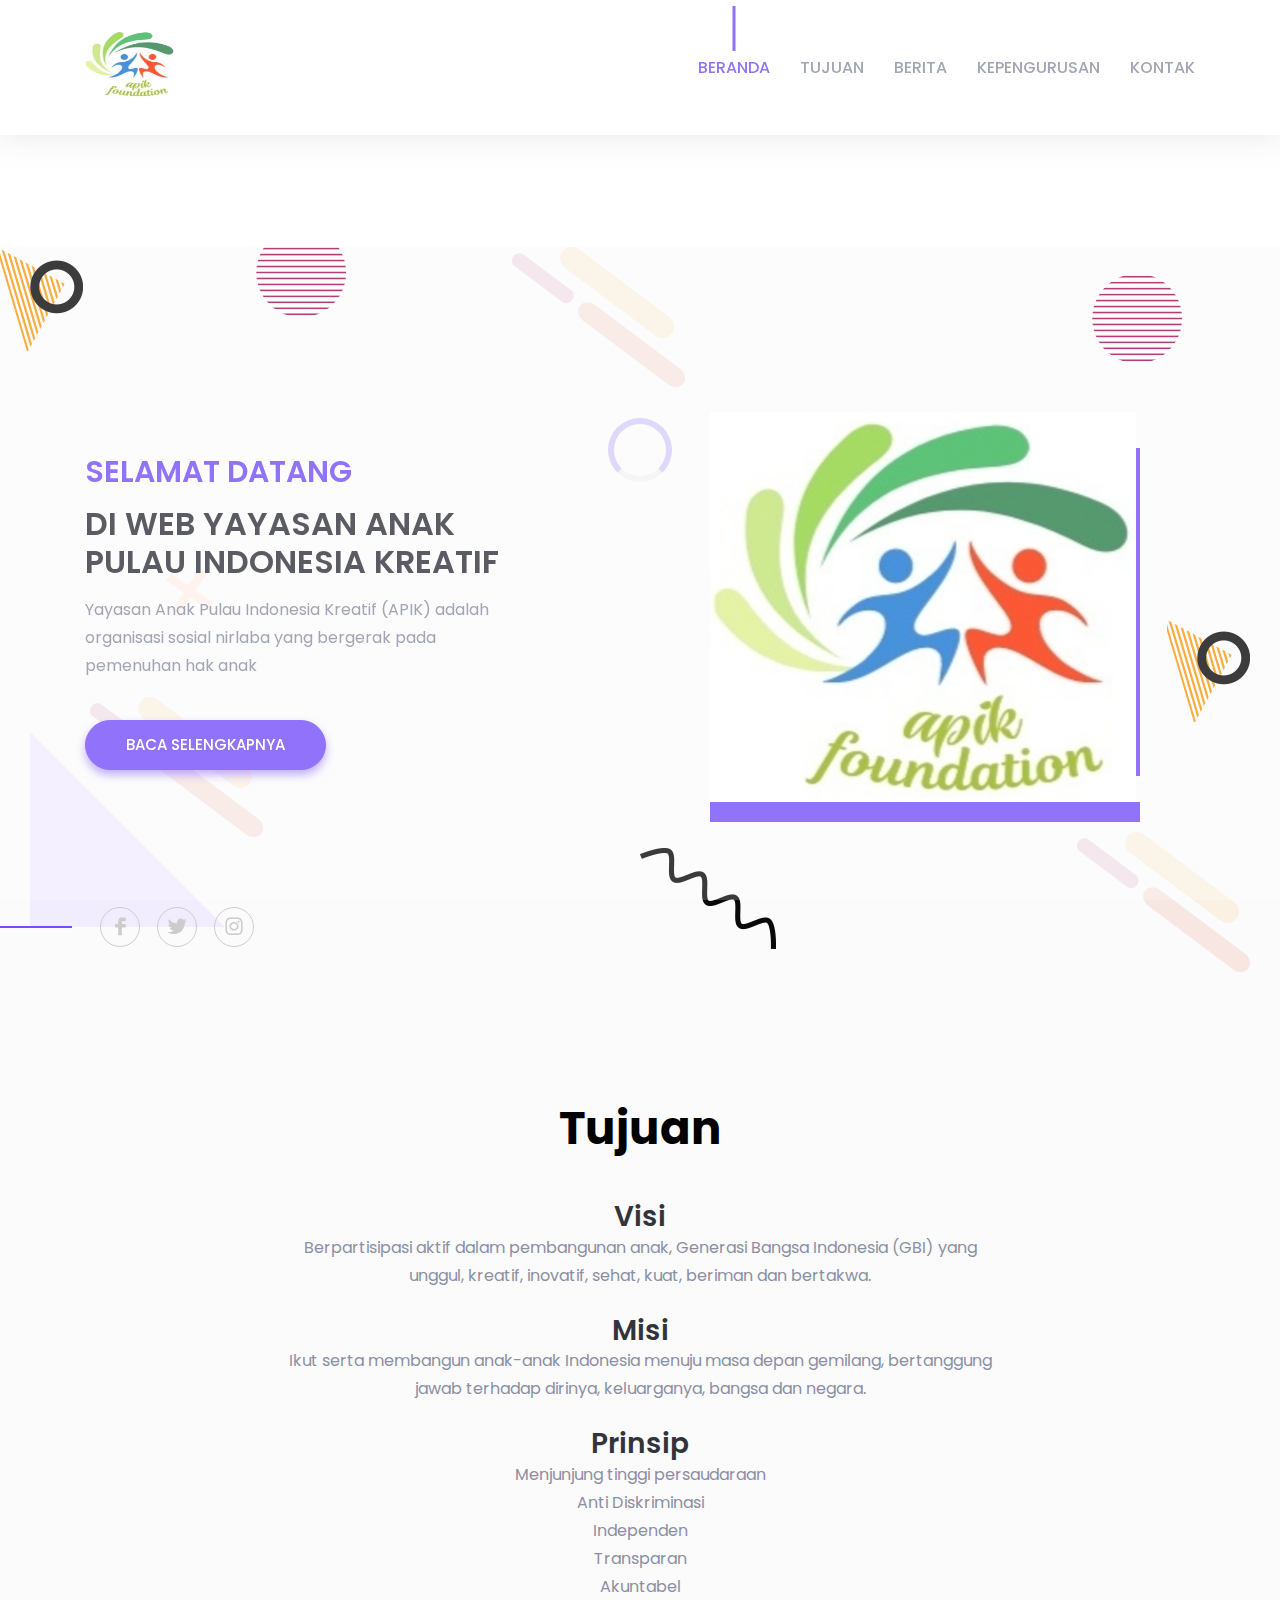
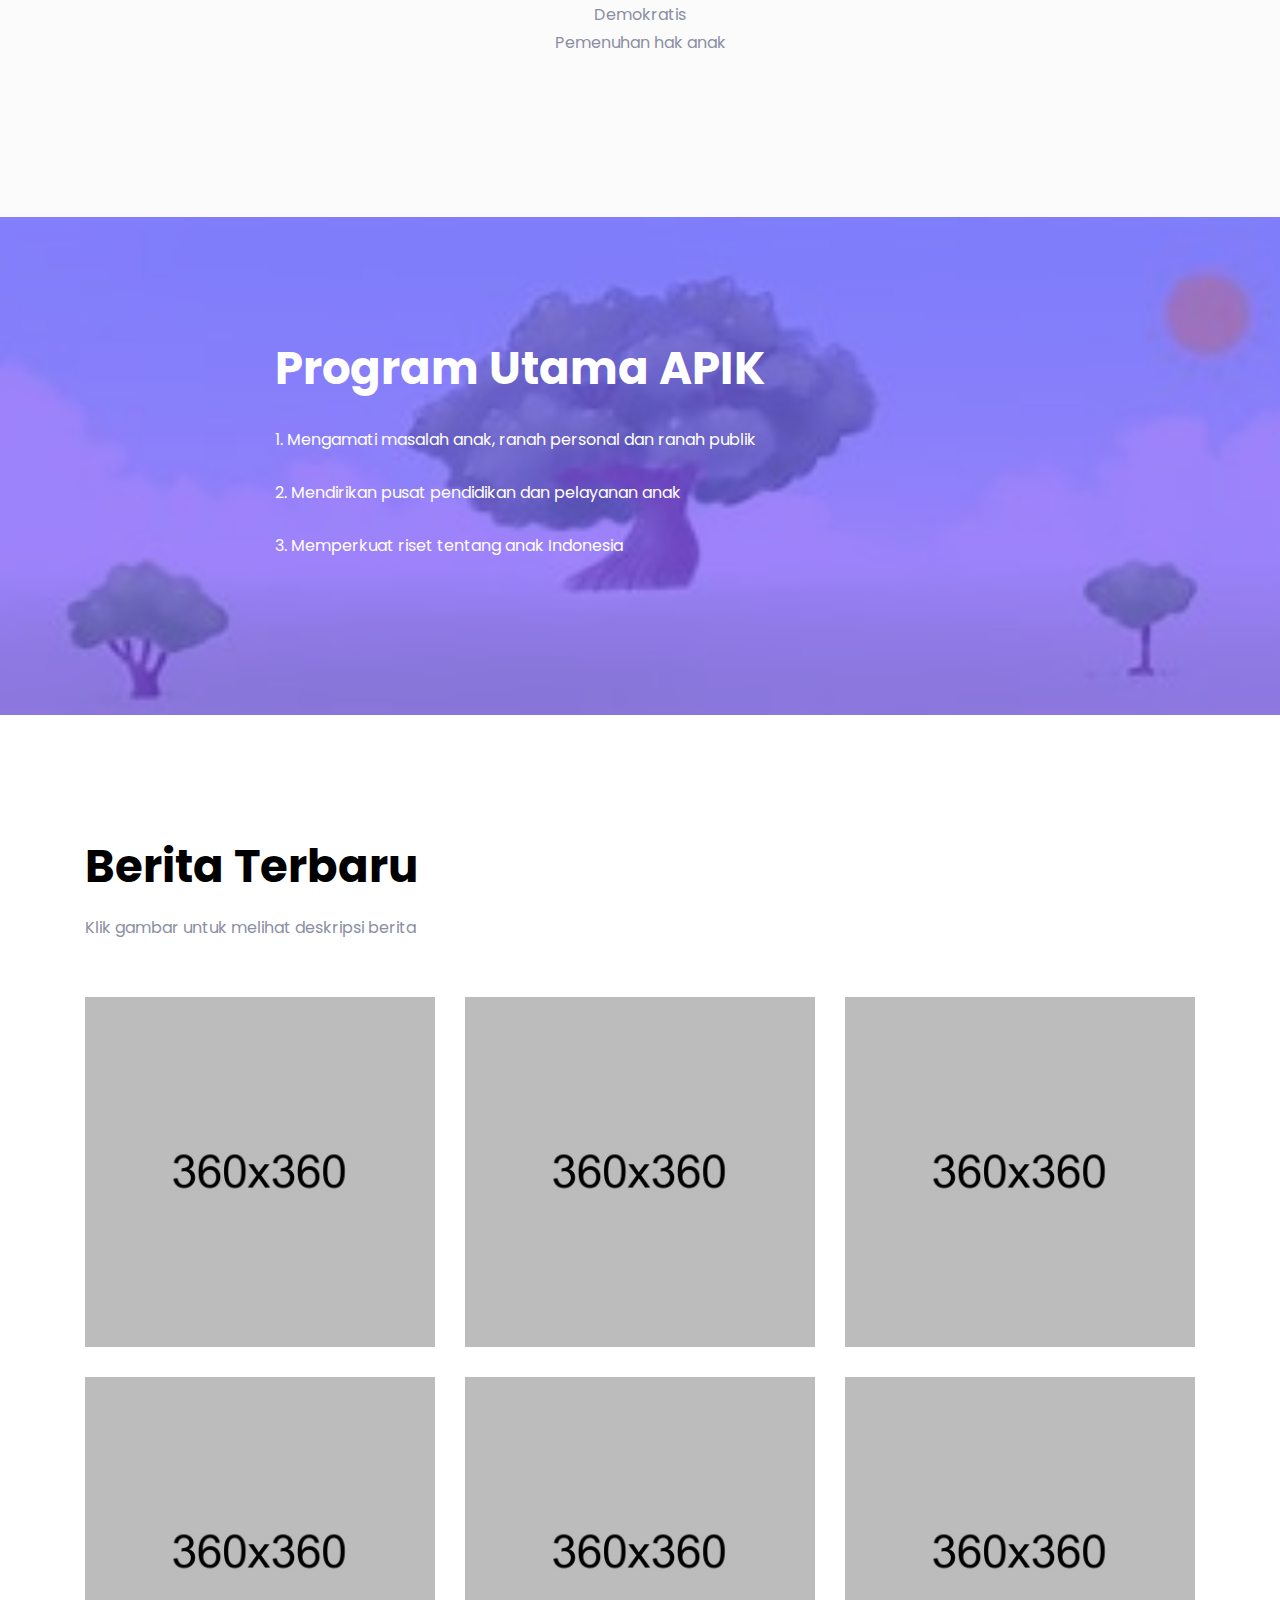
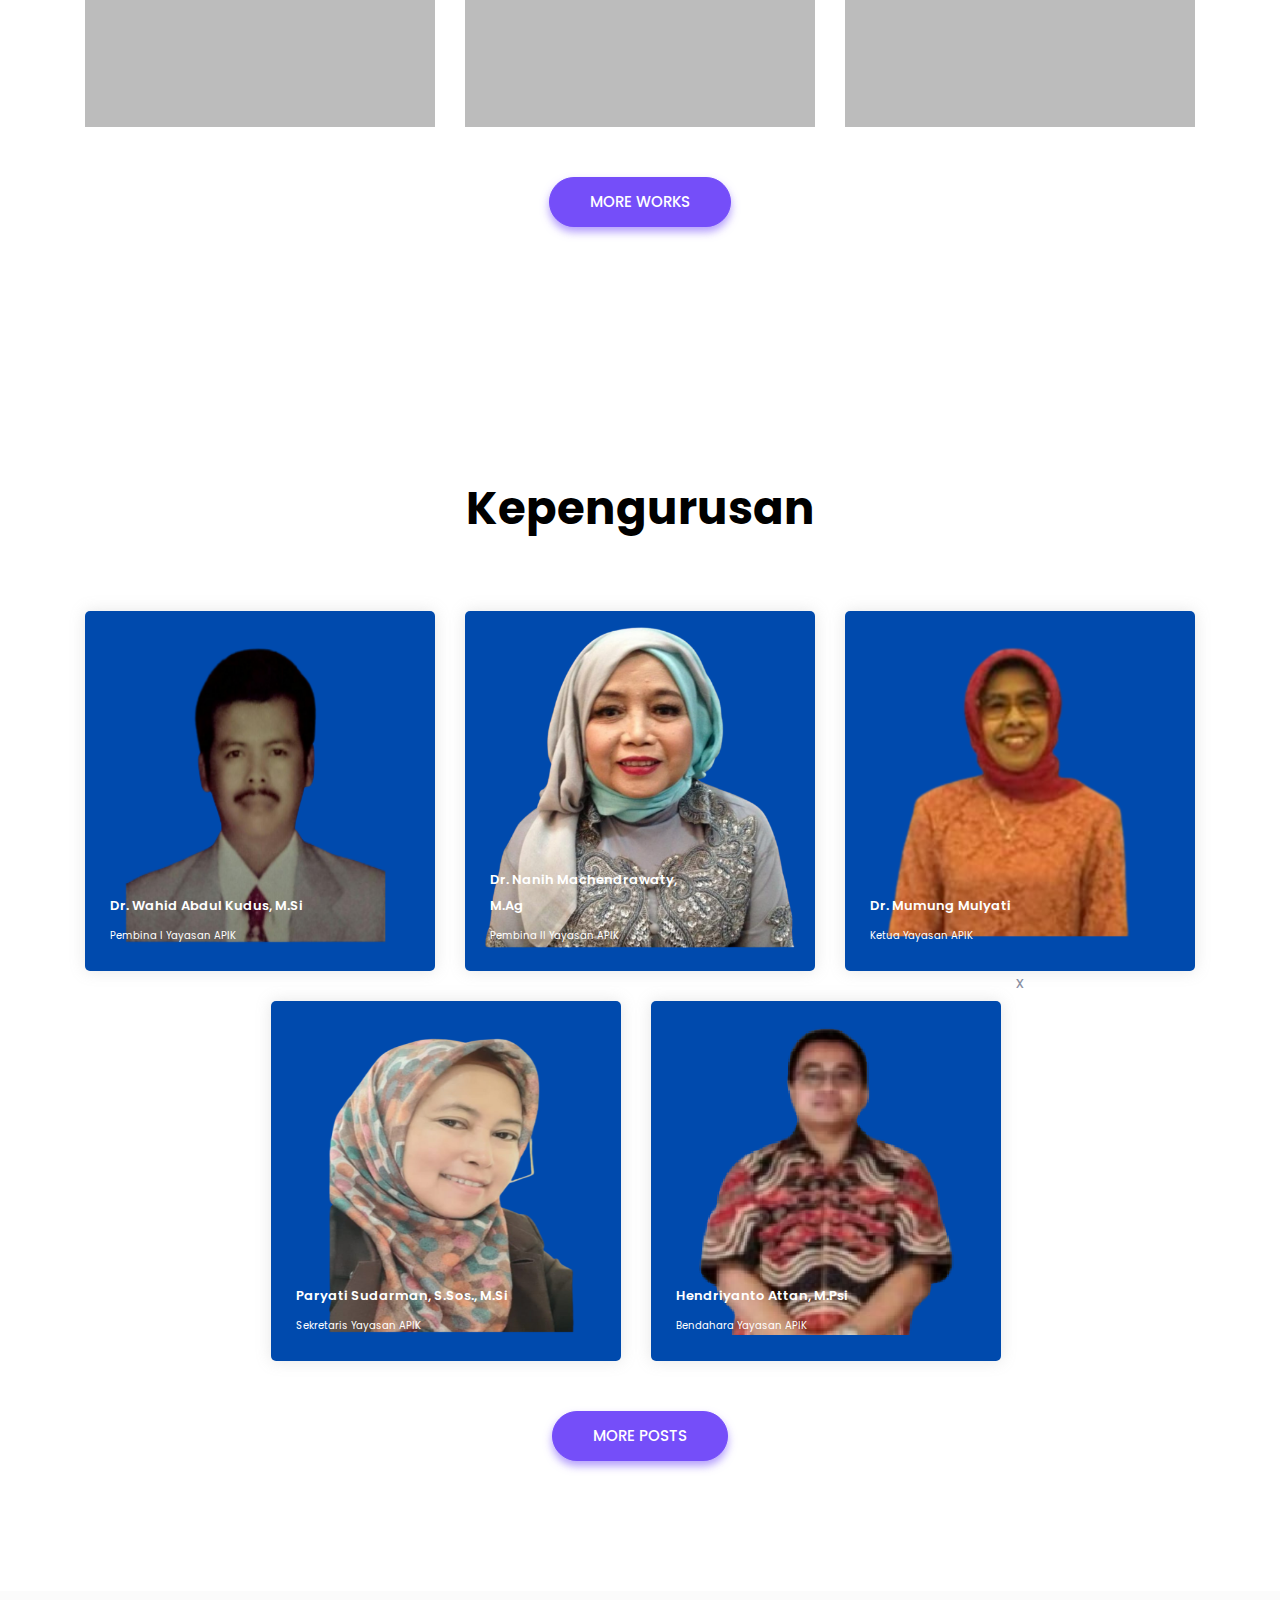
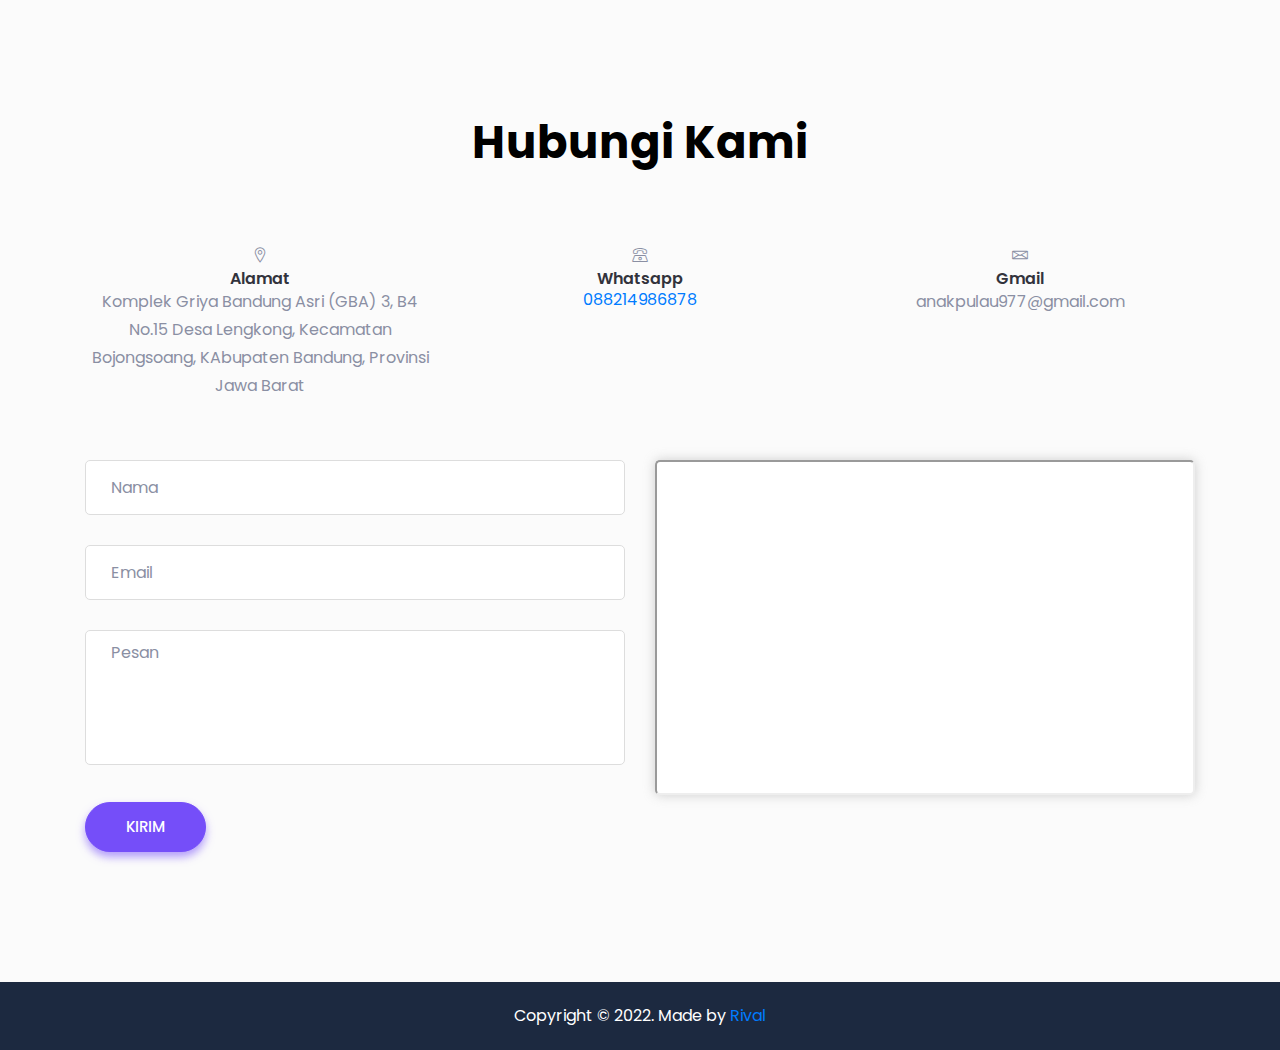
<file: index.html>
<!doctype html>
<html lang="en">

<head>

    <!--====== Required meta tags ======-->
    <meta charset="utf-8">
    <meta http-equiv="x-ua-compatible" content="ie=edge">
    <meta name="description" content="">
    <meta name="viewport" content="width=device-width, initial-scale=1, shrink-to-fit=no">

    <!--====== Title ======-->
    <title>Web Yayasan Anak Pulau Indonesia Kreatif</title>
    <style type="text/css">
        .sub-title {
          font-size: 29px;
          width: 100%;
          white-space:nowrap;
          overflow:hidden;
          -webkit-animation: typing 50s steps(70, end);
          animation: animasi-ketik 5s steps(70, end);
        }

@keyframes animasi-ketik{
  from { width: 0; }
}

@-webkit-keyframes animasi-ketik{
  from { width: 0; }
}
    </style>

    <!--====== Favicon Icon ======-->
    <link rel="shortcut icon" href="assets/images/logo.png" type="image/png">

    <!--====== Bootstrap css ======-->
    <link rel="stylesheet" href="assets/css/bootstrap.min.css">

    <!--====== Line Icons css ======-->
    <link rel="stylesheet" href="assets/css/LineIcons.css">

    <!--====== Magnific Popup css ======-->
    <link rel="stylesheet" href="assets/css/magnific-popup.css">

    <!--====== Default css ======-->
    <link rel="stylesheet" href="assets/css/default.css">

    <!--====== Style css ======-->
    <link rel="stylesheet" href="assets/css/style.css">


</head>

<body>
    <canvas id="canvas"></canvas>

    <!--====== PRELOADER PART START ======-->

    <div class="preloader">
        <div class="loader_34">
            <div class="ytp-spinner">
                <div class="ytp-spinner-container">
                    <div class="ytp-spinner-rotator">
                        <div class="ytp-spinner-left">
                            <div class="ytp-spinner-circle"></div>
                        </div>
                        <div class="ytp-spinner-right">
                            <div class="ytp-spinner-circle"></div>
                        </div>
                    </div>
                </div>
            </div>
        </div>
    </div>

    <!--====== PRELOADER ENDS START ======-->

    <!--====== HEADER PART START ======-->

    <header id="home" class="header-area">
        <div class="navigation fixed-top">
            <div class="container">
                <div class="row">
                    <div class="col-lg-12">
                        <nav class="navbar navbar-expand-lg">
                            <a class="navbar-brand" href="index.html">
                                <img src="assets/images/logo.jpg" alt="Logo" width="90" height="70">
                            </a> <!-- Logo -->
                            <button class="navbar-toggler" type="button" data-toggle="collapse" data-target="#navbarSupportedContent" aria-controls="navbarSupportedContent" aria-expanded="false" aria-label="Toggle navigation">
                                <span class="toggler-icon"></span>
                                <span class="toggler-icon"></span>
                                <span class="toggler-icon"></span>
                            </button>

                            <div class="collapse navbar-collapse" id="navbarSupportedContent">
                                <ul class="navbar-nav ml-auto">
                                    <li class="nav-item active"><a class="page-scroll" href="#home">Beranda</a></li>
                                  
                                    <li class="nav-item"><a class="page-scroll" href="#service">Tujuan</a></li>
                                    <li class="nav-item"><a class="page-scroll" href="#work">Berita</a></li>
                                    <li class="nav-item"><a class="page-scroll" href="#blog">Kepengurusan</a></li>
                                    <li class="nav-item"><a class="page-scroll" href="#contact">Kontak</a></li>
                                </ul>
                            </div> <!-- navbar collapse -->
                        </nav> <!-- navbar -->
                    </div>
                </div> <!-- row -->
            </div> <!-- container -->
        </div> <!-- navigation -->

        <div id="parallax" class="header-content d-flex align-items-center">
            <div class="header-shape shape-one layer" data-depth="0.10">
                <img src="assets/images/banner/shape/shape-1.png" alt="Shape">
            </div> <!-- header shape -->
            <div class="header-shape shape-tow layer" data-depth="0.30">
                <img src="assets/images/banner/shape/shape-2.png" alt="Shape">
            </div> <!-- header shape -->
            <div class="header-shape shape-three layer" data-depth="0.40">
                <img src="assets/images/banner/shape/shape-3.png" alt="Shape">
            </div> <!-- header shape -->
            <div class="header-shape shape-fore layer" data-depth="0.60">
                <img src="assets/images/banner/shape/shape-2.png" alt="Shape">
            </div> <!-- header shape -->
            <div class="header-shape shape-five layer" data-depth="0.20">
                <img src="assets/images/banner/shape/shape-1.png" alt="Shape">
            </div> <!-- header shape -->
            <div class="header-shape shape-six layer" data-depth="0.15">
                <img src="assets/images/banner/shape/shape-4.png" alt="Shape">
            </div> <!-- header shape -->
            <div class="header-shape shape-seven layer" data-depth="0.50">
                <img src="assets/images/banner/shape/shape-5.png" alt="Shape">
            </div> <!-- header shape -->
            <div class="header-shape shape-eight layer" data-depth="0.40">
                <img src="assets/images/banner/shape/shape-3.png" alt="Shape">
            </div> <!-- header shape -->
            <div class="header-shape shape-nine layer" data-depth="0.20">
                <img src="assets/images/banner/shape/shape-6.png" alt="Shape">
            </div> <!-- header shape -->
            <div class="header-shape shape-ten layer" data-depth="0.30">
                <img src="assets/images/banner/shape/shape-3.png" alt="Shape">
            </div> <!-- header shape -->
            <div class="container">
                <div class="row align-items-center">
                    <div class="col-xl-5 col-lg-6">
                        <div class="header-content-right">
                            <h4 class="sub-title">Selamat Datang</h4>
                            <h1 class="title" style="font-size: 32px;">Di Web Yayasan Anak Pulau Indonesia Kreatif</h1>
                            <p>Yayasan Anak Pulau Indonesia Kreatif (APIK) adalah organisasi sosial nirlaba yang bergerak pada pemenuhan hak anak</p>
                            <a class="main-btn" href="index2.html">Baca Selengkapnya</a>
                        </div> <!-- header content right -->
                    </div>
                    <div class="col-lg-6 offset-xl-1">
                        <div class="header-image d-none d-lg-block">
                            <img src="assets/images/banner/hero.jpg" alt="hero">
                        </div> <!-- header image -->
                    </div>
                </div> <!-- row -->
            </div> <!-- container -->
            <div class="header-social">
                <div class="container">
                    <div class="row">
                        <div class="col-lg-12">
                            <div class="header-social-icon">
                                <ul>
                                    <li><a href="#"><i class="lni-facebook-filled"></i></a></li>
                                    <li><a href="#"><i class="lni-twitter-original"></i></a></li>
                                    <li><a href="#"><i class="lni-instagram-original"></i></a></li>
                        
                                </ul>
                            </div> <!-- header social -->
                        </div>
                    </div> <!-- row -->
                </div> <!-- container -->
            </div> <!-- header social -->
        </div> <!-- header content -->
    </header>

    <!--====== HEADER PART ENDS ======-->

    <!--====== ABOUT PART START ======-->

    
    <!--====== ABOUT PART ENDS ======-->

    <!--====== SERVICES PART START ======-->

    <section id="service" class="services-area gray-bg pt-125 pb-130">
        <div class="container">
            <div class="row justify-content-center">
                <div class="col-lg-8">
                    <div class="section-title text-center pb-30">
                        <h2 class="title">Tujuan</h2>
                        <br>
            
                        <h3>Visi</h3>
                        <p>Berpartisipasi aktif dalam pembangunan anak, Generasi Bangsa Indonesia (GBI) yang unggul, kreatif, inovatif, sehat, kuat, beriman dan bertakwa.</p>
                        <br>
                        <h3>Misi</h3>
                        <p>Ikut serta membangun anak-anak Indonesia menuju masa depan gemilang, bertanggung jawab terhadap dirinya, keluarganya, bangsa dan negara.</p>
                        <br>
                        <h3>Prinsip</h3>
                    
                            <p>Menjunjung tinggi persaudaraan</p>
                            <p>Anti Diskriminasi</p>
                            <p>Independen</p>
                            <p>Transparan</p>
                            <p>Akuntabel</p>
                            <p>Demokratis</p>
                            <p>Pemenuhan hak anak</p>
                     
                    </div> <!-- section title -->
                </div>
            </div> <!-- row -->
           
    </section>

    <!--====== SERVICES PART ENDS ======-->

    <!--====== CALL TO ACTION PART START ======-->

    <section id="call-to-action" class="call-to-action pt-125 pb-130 bg_cover" style="background-image: url(assets/images/panjang.jpg)">
        <div class="container">
            <div class="row justify-content-center">
                <div class="col-xl-8 col-lg-9">
                    <div class="call-action-content text-justify">
                        <h2 class="action-title">Program Utama APIK</h2>
                        <p>1. Mengamati masalah anak, ranah personal dan ranah publik</p>
                    <p>2. Mendirikan pusat pendidikan dan pelayanan anak</p>
                        <p>3. Memperkuat riset tentang anak Indonesia</p>
                      
                    </div> <!-- call action content -->
                </div>
            </div> <!-- row -->
        </div> <!-- container -->
    </section>

    <!--====== CALL TO ACTION PART ENDS ======-->

    <!--====== WORK PART START ======-->

    <section id="work" class="work-area pt-125 pb-130">
        <div class="container">
            <div class="row">
                <div class="col-lg-8">
                    <div class="section-title pb-25">
                        <h2 class="title">Berita Terbaru</h2>
                        <p>Klik gambar untuk melihat deskripsi berita</p>
                    </div> <!-- section title -->
                </div>
            </div> <!-- row -->
            <div class="row">
                <div class="col-lg-4 col-md-6 col-sm-6">
                    <div class="single-work text-center mt-30">
                        <div class="work-image">
                            <img src="assets/images/work/w-1.jpg" alt="work">
                        </div>
                        <div class="work-overlay">
                            <div class="work-content">
                                <h3 class="work-title">Product Design</h3>
                                <ul>
                                    <li><a class="image-popup" href="assets/images/work/w-1.jpg"><i class="lni-plus"></i></a></li>
                                    <li><a href="#"><i class="lni-link"></i></a></li>
                                </ul>
                            </div>
                        </div>
                    </div> <!-- single work -->
                </div>
                <div class="col-lg-4 col-md-6 col-sm-6">
                    <div class="single-work text-center mt-30">
                        <div class="work-image">
                            <img src="assets/images/work/w-2.jpg" alt="work">
                        </div>
                        <div class="work-overlay">
                            <div class="work-content">
                                <h3 class="work-title">Product Design</h3>
                                <ul>
                                    <li><a class="image-popup" href="assets/images/work/w-2.jpg"><i class="lni-plus"></i></a></li>
                                    <li><a href="#"><i class="lni-link"></i></a></li>
                                </ul>
                            </div>
                        </div>
                    </div> <!-- single work -->
                </div>
                <div class="col-lg-4 col-md-6 col-sm-6">
                    <div class="single-work text-center mt-30">
                        <div class="work-image">
                            <img src="assets/images/work/w-3.jpg" alt="work">
                        </div>
                        <div class="work-overlay">
                            <div class="work-content">
                                <h3 class="work-title">Product Design</h3>
                                <ul>
                                    <li><a class="image-popup" href="assets/images/work/w-3.jpg"><i class="lni-plus"></i></a></li>
                                    <li><a href="#"><i class="lni-link"></i></a></li>
                                </ul>
                            </div>
                        </div>
                    </div> <!-- single work -->
                </div>
                <div class="col-lg-4 col-md-6 col-sm-6">
                    <div class="single-work text-center mt-30">
                        <div class="work-image">
                            <img src="assets/images/work/w-4.jpg" alt="work">
                        </div>
                        <div class="work-overlay">
                            <div class="work-content">
                                <h3 class="work-title">Product Design</h3>
                                <ul>
                                    <li><a class="image-popup" href="assets/images/work/w-4.jpg"><i class="lni-plus"></i></a></li>
                                    <li><a href="#"><i class="lni-link"></i></a></li>
                                </ul>
                            </div>
                        </div>
                    </div> <!-- single work -->
                </div>
                <div class="col-lg-4 col-md-6 col-sm-6">
                    <div class="single-work text-center mt-30">
                        <div class="work-image">
                            <img src="assets/images/work/w-5.jpg" alt="work">
                        </div>
                        <div class="work-overlay">
                            <div class="work-content">
                                <h3 class="work-title">Product Design</h3>
                                <ul>
                                    <li><a class="image-popup" href="assets/images/work/w-5.jpg"><i class="lni-plus"></i></a></li>
                                    <li><a href="#"><i class="lni-link"></i></a></li>
                                </ul>
                            </div>
                        </div>
                    </div> <!-- single work -->
                </div>
                <div class="col-lg-4 col-md-6 col-sm-6">
                    <div class="single-work text-center mt-30">
                        <div class="work-image">
                            <img src="assets/images/work/w-6.jpg" alt="work">
                        </div>
                        <div class="work-overlay">
                            <div class="work-content">
                                <h3 class="work-title">Product Design</h3>
                                <ul>
                                    <li><a class="image-popup" href="assets/images/work/w-6.jpg"><i class="lni-plus"></i></a></li>
                                    <li><a href="#"><i class="lni-link"></i></a></li>
                                </ul>
                            </div>
                        </div>
                    </div> <!-- single work -->
                </div>
            </div> <!-- row -->
            <div class="row">
                <div class="col-lg-12">
                    <div class="work-more text-center mt-50">
                        <a class="main-btn" href="#">more works</a>
                    </div> <!-- work more -->
                </div>
            </div> <!-- row -->
        </div> <!-- container -->
    </section>

    <!--====== WORK PART ENDS ======-->

    <!--====== PRICING PART START ======-->

    
    <!--====== PRICING PART ENDS ======-->

    <!--====== BLOG PART START ======-->

    <section id="blog" class="blog-area pt-125 pb-130">
        <div class="container">
            <div class="row justify-content-center">
                <div class="col-lg-8">
                    <div class="section-title text-center pb-25">
                        <h2 class="title">Kepengurusan</h2>
                       
                    </div> <!-- section title -->
                </div>
            </div> <!-- row -->
            <div class="row justify-content-center">
                <div class="col-lg-4 col-md-8 col-sm-9">
                    <div class="single-blog mt-30">
                        <div class="blog-image">
                            <img src="assets/images/blog/b-1.png" alt="Blog" height="360px" width="100px">
                        </div>
                        <div class="blog-content">
                
                            <h4 class="blog-title"><a href="#"><font size="2" color="white">Dr. Wahid Abdul Kudus, M.Si</font></a></h4>
                            <span><font size="1" color="white">Pembina I Yayasan APIK</font></span>
                            
                        </div>
                    </div> <!-- single blog -->
                </div>
                <div class="col-lg-4 col-md-8 col-sm-9">
                    <div class="single-blog mt-30">
                        <div class="blog-image" >
                            <img src="assets/images/blog/b-2.png" alt="Blog" height="360px" width="100px" >
                        </div>
                        <div class="blog-content">
                            <h4 class="blog-title"><a href="#"><font size="2" color="white">Dr. Nanih Machendrawaty, M.Ag</font></a></h4>
                            <span><font size="1" color="white">Pembina II Yayasan APIK</font></span>
                        </div>
                    </div> <!-- single blog -->
                </div>
                <div class="col-lg-4 col-md-8 col-sm-9">
                    <div class="single-blog mt-30">
                        
                        <div class="blog-image">
                            <img src="assets/images/blog/b-3.png" alt="Blog" height="360px" width="100px">
                        </div>
                        <div class="blog-content">
                            <h4 class="blog-title"><a href="#"><font size="2" color="white">Dr. Mumung Mulyati</font></a></h4>
                            <span><font size="1" color="white">Ketua Yayasan APIK</font></span>
                        </div>
                    </div> <!-- single blog -->
                </div>
                <div class="col-lg-4 col-md-8 col-sm-9">
                    <div class="single-blog mt-30">
                        
                        <div class="blog-image">
                            <img src="assets/images/blog/b-4.png" alt="Blog" height="360px" width="100px">
                        </div>
                        <div class="blog-content">
                            <h4 class="blog-title"><a href="#"><font size="2" color="white">Paryati Sudarman, S.Sos., M.Si</font></a></h4>
                            <span><font size="1" color="white">Sekretaris Yayasan APIK</font></span>
                        </div>
                    </div> <!-- single blog -->
                </div>
               <div class="col-lg-4 col-md-8 col-sm-9">
                    <div class="single-blog mt-30">
                        
                        <div class="blog-image">
                            <img src="assets/images/blog/b-5.png" alt="Blog" height="360px" width="100px">
                        </div>
                        <div class="blog-content">
                            <h4 class="blog-title"><a href="#"><font size="2" color="white">Hendriyanto Attan, M.Psi</font></a></h4>
                            <span><font size="1" color="white">Bendahara Yayasan APIK</font></span>
                        </div>
                    </div> <!-- single blog -->
                </div>x 
            </div>
           
            <div class="row">
                <div class="col-lg-12">
                    <div class="blog-more text-center mt-50">
                        <a class="main-btn" href="#">More posts</a>
                    </div> <!-- blog more -->
                </div>
            </div> <!-- row -->
        </div> <!-- container -->
    </section>

    <!--====== BLOG PART ENDS ======-->

    <!--====== CONTACT PART START ======-->

    <section id="contact" class="contact-area pt-125 pb-130 gray-bg">
        <div class="container">
            <div class="row justify-content-center">
                <div class="col-lg-8">
                    <div class="section-title text-center pb-25">
                        <h2 class="title">Hubungi Kami</h2>   
                    </div> <!-- section title -->
                </div>
            </div> <!-- row -->
            <div class="row justify-content-center">
                <div class="col-lg-4 col-md-6 col-sm-7">
                    <div class="contact-box text-center mt-30">
                        <div class="contact-icon">
                            <i class="lni-map-marker"></i>
                        </div>
                        <div class="contact-content">
                            <h6 class="contact-title">Alamat</h6>
                            <p>Komplek Griya Bandung Asri (GBA) 3, B4 No.15 Desa Lengkong, Kecamatan Bojongsoang, KAbupaten Bandung, Provinsi Jawa Barat</p>
                        </div>
                    </div> <!-- contact box -->
                </div>
                <div class="col-lg-4 col-md-6 col-sm-7">
                    <div class="contact-box text-center mt-30">
                        <div class="contact-icon">
                            <i class="lni-phone"></i>
                        </div>
                        <div class="contact-content">
                            <h6 class="contact-title">Whatsapp</h6>
                            <a href="https://wa.me/6288214986878">088214986878</a>
                        </div>
                    </div> <!-- contact box -->
                </div>
                <div class="col-lg-4 col-md-6 col-sm-7">
                    <div class="contact-box text-center mt-30">
                        <div class="contact-icon">
                            <i class="lni-envelope"></i>
                        </div>
                        <div class="contact-content">
                            <h6 class="contact-title">Gmail</h6>
                            <p>anakpulau977@gmail.com</p>
                        </div>
                    </div> <!-- contact box -->
                </div>
            </div> <!-- row -->
            <div class="row">
                <div class="col-lg-6">
                    <div class="contact-form pt-30">
                        <form id="contact-form" action="assets/contact.php">
                            <div class="single-form">
                                <input type="text" name="name" placeholder="Nama">
                            </div> <!-- single form -->
                            <div class="single-form">
                                <input type="email" name="email" placeholder="Email">
                            </div> <!-- single form -->
                            <div class="single-form">
                                <textarea name="message" placeholder="Pesan"></textarea>
                            </div> <!-- single form -->
                            <p class="form-message"></p>
                            <div class="single-form">
                                <button class="main-btn" type="submit">Kirim</button>
                            </div> <!-- single form -->
                        </form>
                    </div> <!-- contact form -->
                </div>
                <div class="col-lg-6">
                    <div class="contact-map mt-60">
                        <div class="gmap_canvas">                            
                            <iframe src="https://i.ytimg.com/vi/5axoEIFWqLQ/maxresdefault.jpg" width="300px" height="300px"></iframe>
                        </div>
                    </div> <!-- contact map -->
                </div>
            </div> <!-- row -->
        </div> <!-- container -->
    </section>

    <!--====== CONTACT PART ENDS ======-->

    <!--====== FOOTER PART START ======-->

    <footer id="footer" class="footer-area">
       
        <div class="footer-copyright pb-20">
            <div class="container">
                <div class="row">
                    <div class="col-lg-12">
                        <div class="copyright-text text-center pt-20">
                            <p>Copyright © 2022. Made by <a href="https://uideck.com" rel="nofollow"> Rival</a></p>
                        </div> <!-- copyright text -->
                    </div>
                </div> <!-- row -->
            </div> <!-- container -->
        </div> <!-- footer widget -->
    </footer>

    <!--====== FOOTER PART ENDS ======-->

    <!--====== BACK TOP TOP PART START ======-->

    <a href="#" class="back-to-top"><i class="lni-chevron-up"></i></a>

    <!--====== BACK TOP TOP PART ENDS ======-->







    <!--====== jquery js ======-->
    <script src="assets/js/vendor/modernizr-3.6.0.min.js"></script>
    <script src="assets/js/vendor/jquery-1.12.4.min.js"></script>

    <!--====== Bootstrap js ======-->
    <script src="assets/js/bootstrap.min.js"></script>
    <script src="assets/js/popper.min.js"></script>

    <!--====== Magnific Popup js ======-->
    <script src="assets/js/jquery.magnific-popup.min.js"></script>

    <!--====== Parallax js ======-->
    <script src="assets/js/parallax.min.js"></script>

    <!--====== Counter Up js ======-->
    <script src="assets/js/waypoints.min.js"></script>
    <script src="assets/js/jquery.counterup.min.js"></script>


    <!--====== Appear js ======-->
    <script src="assets/js/jquery.appear.min.js"></script>

    <!--====== Scrolling js ======-->
    <script src="assets/js/scrolling-nav.js"></script>
    <script src="assets/js/jquery.easing.min.js"></script>


    <!--====== Main js ======-->
    <script src="assets/js/main.js"></script>

</body>

</html>
</file>
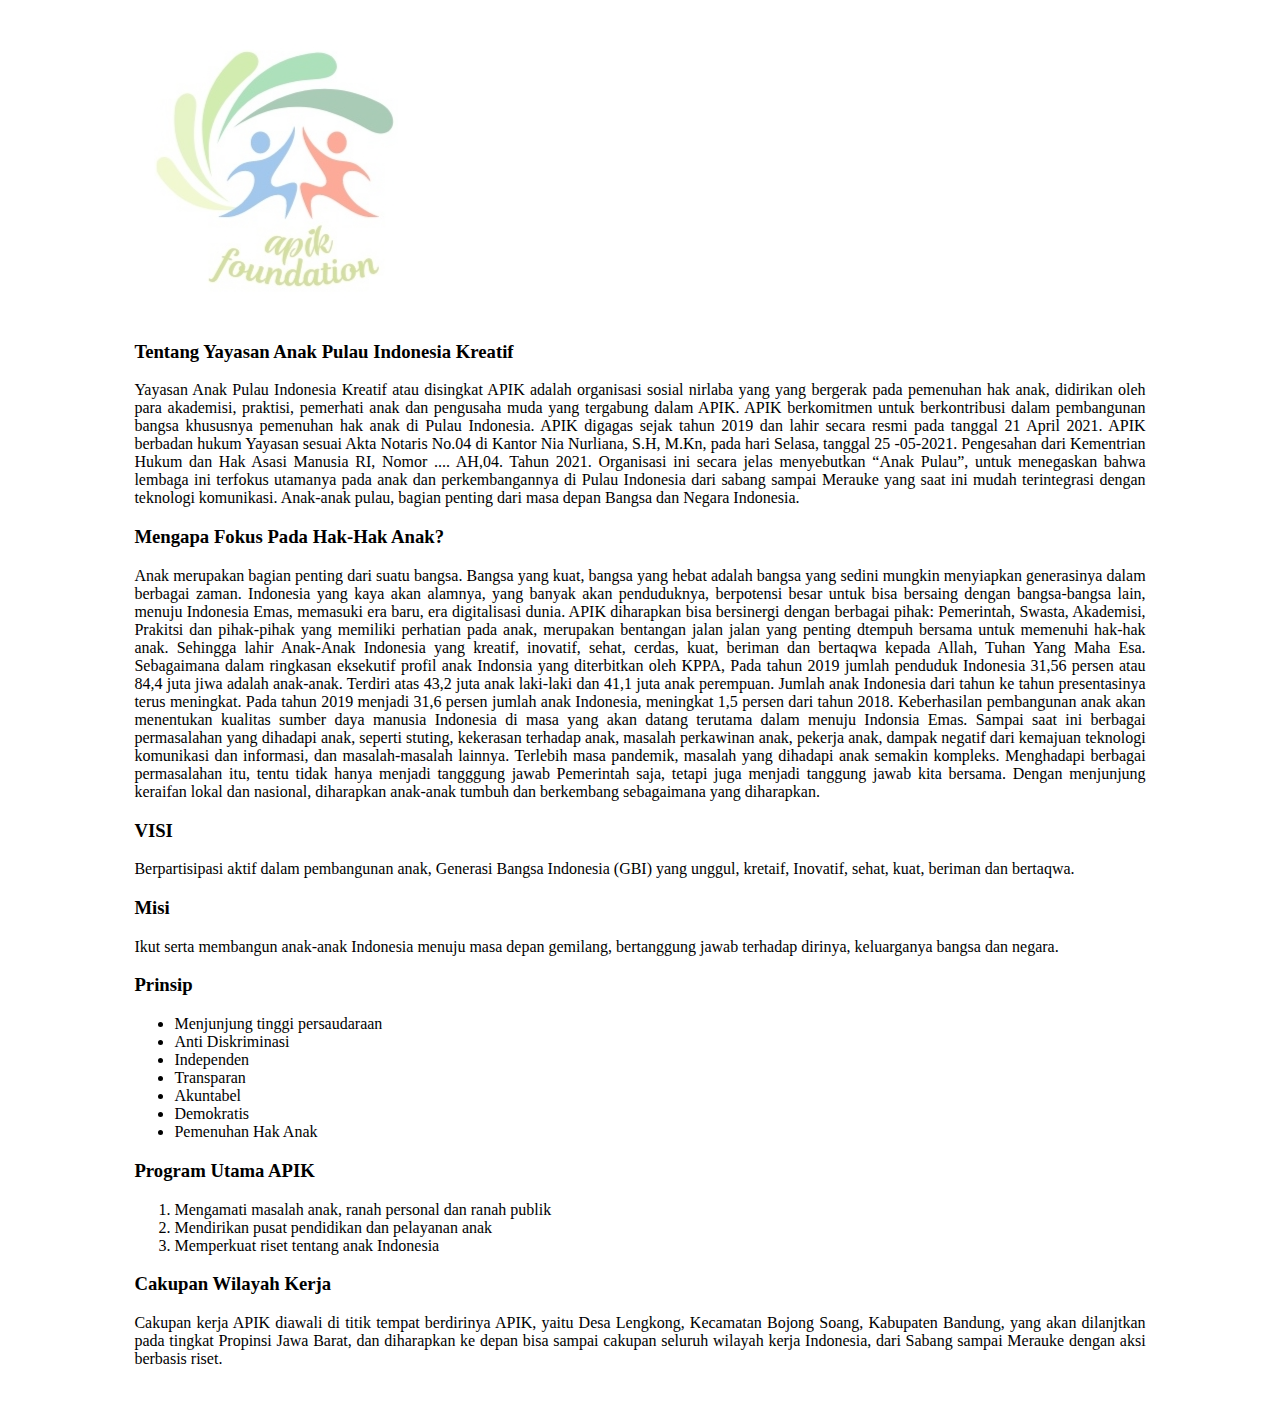
<file: index2.html>
<!doctype html>
<html lang="en">
  <head>
    <meta charset="utf-8">
    <meta name="viewport" content="width=device-width, initial-scale=1">
    <title>Yayasan Anak Pulau Indonesia Kreatif</title>
    <style type="text/css">
      .batasan{
      
        width: 80%;
        margin-right: auto;
        margin-left: auto;
      }
      .gambar{
        opacity: 0.4;
        filter: alpha(opacity=40);
        display: block;
        margin-left: auto;
        margin-right: auto;
        padding-left: 20px;
        width: 100%;
        height: auto;
      }
    </style>
    <link href="https://cdn.jsdelivr.net/npm/bootstrap@5.2.0/dist/css/bootstrap.min.css" rel="stylesheet" integrity="sha384-gH2yIJqKdNHPEq0n4Mqa/HGKIhSkIHeL5AyhkYV8i59U5AR6csBvApHHNl/vI1Bx" crossorigin="anonymous">
  </head>
  <body>
    <div class="batasan">
        <br>
        <br>
    <div class="gambar">
      <img src="assets/images/logo.jpg">
    </div>
    <br>
      <h3>Tentang Yayasan Anak Pulau Indonesia Kreatif</h3>
      <p align="justify">Yayasan Anak  Pulau Indonesia Kreatif atau disingkat APIK adalah   organisasi  sosial nirlaba yang yang bergerak pada pemenuhan hak anak, didirikan oleh para  akademisi, praktisi, pemerhati anak dan pengusaha muda yang tergabung dalam APIK. APIK  berkomitmen untuk berkontribusi  dalam pembangunan bangsa  khususnya pemenuhan hak anak  di Pulau Indonesia.  APIK digagas sejak tahun 2019 dan lahir secara resmi pada tanggal 21 April 2021. APIK berbadan hukum Yayasan sesuai Akta Notaris No.04 di Kantor Nia Nurliana, S.H, M.Kn, pada hari Selasa, tanggal  25 -05-2021. Pengesahan dari Kementrian Hukum dan Hak Asasi Manusia RI, Nomor .... AH,04. Tahun 2021. Organisasi ini secara jelas menyebutkan “Anak Pulau”, untuk menegaskan bahwa lembaga ini  terfokus utamanya  pada anak  dan perkembangannya di Pulau Indonesia  dari sabang sampai Merauke yang saat ini  mudah terintegrasi  dengan teknologi komunikasi. Anak-anak pulau, bagian penting  dari  masa depan Bangsa dan Negara Indonesia. </p>
      <h3>Mengapa Fokus Pada Hak-Hak Anak?</h3>
      <p align="justify">Anak  merupakan bagian penting dari suatu bangsa. Bangsa yang kuat, bangsa yang hebat adalah bangsa yang sedini mungkin menyiapkan generasinya  dalam berbagai zaman. Indonesia yang kaya akan  alamnya, yang banyak akan penduduknya, berpotensi besar untuk bisa bersaing  dengan bangsa-bangsa lain, menuju Indonesia Emas, memasuki era baru, era digitalisasi dunia. APIK diharapkan bisa bersinergi dengan berbagai pihak: Pemerintah, Swasta, Akademisi, Prakitsi dan pihak-pihak yang memiliki perhatian pada anak, merupakan bentangan jalan jalan yang penting  dtempuh bersama untuk memenuhi hak-hak anak. Sehingga lahir Anak-Anak Indonesia yang kreatif, inovatif,  sehat, cerdas, kuat, beriman  dan bertaqwa kepada Allah, Tuhan Yang Maha Esa. Sebagaimana dalam ringkasan eksekutif  profil anak Indonsia yang diterbitkan oleh KPPA,  Pada tahun 2019 jumlah penduduk Indonesia  31,56 persen  atau 84,4 juta jiwa adalah anak-anak. Terdiri atas  43,2 juta anak laki-laki dan 41,1 juta  anak perempuan. Jumlah anak Indonesia dari tahun ke tahun presentasinya terus   meningkat. Pada tahun 2019 menjadi  31,6 persen jumlah anak Indonesia, meningkat  1,5 persen dari tahun 2018. Keberhasilan pembangunan anak akan menentukan kualitas sumber daya manusia Indonesia di masa yang akan datang terutama dalam menuju Indonsia Emas. Sampai saat ini berbagai permasalahan  yang dihadapi anak, seperti stuting, kekerasan terhadap anak, masalah perkawinan anak, pekerja anak, dampak negatif dari kemajuan teknologi komunikasi dan informasi, dan masalah-masalah lainnya. Terlebih masa pandemik, masalah yang dihadapi anak semakin kompleks. Menghadapi berbagai permasalahan itu,  tentu tidak hanya menjadi tangggung jawab Pemerintah saja, tetapi juga menjadi tanggung  jawab kita bersama. Dengan menjunjung keraifan lokal dan nasional, diharapkan anak-anak tumbuh dan berkembang sebagaimana yang diharapkan. </p>
      <h3>VISI</h3>
      <p align="justify">Berpartisipasi aktif dalam pembangunan anak, Generasi Bangsa  Indonesia (GBI)  yang   unggul, kretaif, Inovatif, sehat, kuat, beriman dan bertaqwa. </p>
      <h3>Misi</h3>
      <p align="justify">Ikut serta membangun anak-anak Indonesia menuju masa depan gemilang, bertanggung jawab terhadap dirinya, keluarganya bangsa dan negara.</p>
      <h3>Prinsip</h3>
      <p>
        <ul>
          <li>Menjunjung tinggi persaudaraan</li>
          <li>Anti Diskriminasi</li>
          <li>Independen</li>
          <li>Transparan</li>
          <li>Akuntabel</li>
          <li>Demokratis</li>
          <li>Pemenuhan Hak Anak</li>
        </ul>
      </p>
      <h3>Program Utama APIK</h3>
      <ol>
        <li>Mengamati masalah anak, ranah personal dan ranah publik</li>
        <li>Mendirikan pusat pendidikan dan pelayanan anak</li>
        <li>Memperkuat riset tentang anak Indonesia</li>
      </ol>
      <h3>Cakupan Wilayah Kerja</h3>
      <p align="justify">Cakupan kerja APIK diawali  di  titik tempat berdirinya APIK, yaitu Desa Lengkong, Kecamatan Bojong Soang, Kabupaten Bandung,  yang akan dilanjtkan pada tingkat Propinsi Jawa Barat, dan diharapkan ke depan bisa sampai cakupan seluruh wilayah kerja  Indonesia, dari Sabang sampai Merauke dengan aksi berbasis riset.
      </p>
      <br>
      <br>
    </div>
    <script src="https://cdn.jsdelivr.net/npm/bootstrap@5.2.0/dist/js/bootstrap.bundle.min.js" integrity="sha384-A3rJD856KowSb7dwlZdYEkO39Gagi7vIsF0jrRAoQmDKKtQBHUuLZ9AsSv4jD4Xa" crossorigin="anonymous"></script>
  </body>
</html>
</file>
<file: assets/css/default.css>
/* Deafult Margin & Padding */
/*-- Margin Top --*/
.mt-5 {
	margin-top: 5px;
}
.mt-10 {
	margin-top: 10px;
}
.mt-15 {
	margin-top: 15px;
}
.mt-20 {
	margin-top: 20px;
}
.mt-25 {
	margin-top: 25px;
}
.mt-30 {
	margin-top: 30px;
}
.mt-35 {
	margin-top: 35px;
}
.mt-40 {
	margin-top: 40px;
}
.mt-45 {
	margin-top: 45px;
}
.mt-50 {
	margin-top: 50px;
}
.mt-55 {
	margin-top: 55px;
}
.mt-60 {
	margin-top: 60px;
}
.mt-65 {
	margin-top: 65px;
}
.mt-70 {
	margin-top: 70px;
}
.mt-75 {
	margin-top: 75px;
}
.mt-80 {
	margin-top: 80px;
}
.mt-85 {
	margin-top: 85px;
}
.mt-90 {
	margin-top: 90px;
}
.mt-95 {
	margin-top: 95px;
}
.mt-100 {
	margin-top: 100px;
}
.mt-105 {
	margin-top: 105px;
}
.mt-110 {
	margin-top: 110px;
}
.mt-115 {
	margin-top: 115px;
}
.mt-120 {
	margin-top: 120px;
}
.mt-125 {
	margin-top: 125px;
}
.mt-130 {
	margin-top: 130px;
}
.mt-135 {
	margin-top: 135px;
}
.mt-140 {
	margin-top: 140px;
}
.mt-145 {
	margin-top: 145px;
}
.mt-150 {
	margin-top: 150px;
}
.mt-155 {
	margin-top: 155px;
}
.mt-160 {
	margin-top: 160px;
}
.mt-165 {
	margin-top: 165px;
}
.mt-170 {
	margin-top: 170px;
}
.mt-175 {
	margin-top: 175px;
}
.mt-180 {
	margin-top: 180px;
}
.mt-185 {
	margin-top: 185px;
}
.mt-190 {
	margin-top: 190px;
}
.mt-195 {
	margin-top: 195px;
}
.mt-200 {
	margin-top: 200px;
}
/*-- Margin Bottom --*/

.mb-5 {
	margin-bottom: 5px;
}
.mb-10 {
	margin-bottom: 10px;
}
.mb-15 {
	margin-bottom: 15px;
}
.mb-20 {
	margin-bottom: 20px;
}
.mb-25 {
	margin-bottom: 25px;
}
.mb-30 {
	margin-bottom: 30px;
}
.mb-35 {
	margin-bottom: 35px;
}
.mb-40 {
	margin-bottom: 40px;
}
.mb-45 {
	margin-bottom: 45px;
}
.mb-50 {
	margin-bottom: 50px;
}
.mb-55 {
	margin-bottom: 55px;
}
.mb-60 {
	margin-bottom: 60px;
}
.mb-65 {
	margin-bottom: 65px;
}
.mb-70 {
	margin-bottom: 70px;
}
.mb-75 {
	margin-bottom: 75px;
}
.mb-80 {
	margin-bottom: 80px;
}
.mb-85 {
	margin-bottom: 85px;
}
.mb-90 {
	margin-bottom: 90px;
}
.mb-95 {
	margin-bottom: 95px;
}
.mb-100 {
	margin-bottom: 100px;
}
.mb-105 {
	margin-bottom: 105px;
}
.mb-110 {
	margin-bottom: 110px;
}
.mb-115 {
	margin-bottom: 115px;
}
.mb-120 {
	margin-bottom: 120px;
}
.mb-125 {
	margin-bottom: 125px;
}
.mb-130 {
	margin-bottom: 130px;
}
.mb-135 {
	margin-bottom: 135px;
}
.mb-140 {
	margin-bottom: 140px;
}
.mb-145 {
	margin-bottom: 145px;
}
.mb-150 {
	margin-bottom: 150px;
}
.mb-155 {
	margin-bottom: 155px;
}
.mb-160 {
	margin-bottom: 160px;
}
.mb-165 {
	margin-bottom: 165px;
}
.mb-170 {
	margin-bottom: 170px;
}
.mb-175 {
	margin-bottom: 175px;
}
.mb-180 {
	margin-bottom: 180px;
}
.mb-185 {
	margin-bottom: 185px;
}
.mb-190 {
	margin-bottom: 190px;
}
.mb-195 {
	margin-bottom: 195px;
}
.mb-200 {
	margin-bottom: 200px;
}
/*-- margin left --*/
.ml-5 {
	margin-left: 5px;
}
.ml-10 {
	margin-left: 10px;
}
.ml-15 {
	margin-left: 15px;
}
.ml-20 {
	margin-left: 20px;
}
.ml-25 {
	margin-left: 25px;
}
.ml-30 {
	margin-left: 30px;
}
.ml-35 {
	margin-left: 35px;
}
.ml-40 {
	margin-left: 40px;
}
.ml-45 {
	margin-left: 45px;
}
.ml-50 {
	margin-left: 50px;
}
.ml-55 {
	margin-left: 55px;
}
.ml-60 {
	margin-left: 60px;
}
.ml-65 {
	margin-left: 65px;
}
.ml-70 {
	margin-left: 70px;
}
.ml-75 {
	margin-left: 75px;
}
.ml-80 {
	margin-left: 80px;
}
.ml-85 {
	margin-left: 85px;
}
.ml-90 {
	margin-left: 90px;
}
.ml-95 {
	margin-left: 95px;
}
.ml-100 {
	margin-left: 100px;
}
.ml-105 {
	margin-left: 105px;
}
.ml-110 {
	margin-left: 110px;
}
.ml-115 {
	margin-left: 115px;
}
.ml-120 {
	margin-left: 120px;
}
.ml-125 {
	margin-left: 125px;
}
.ml-130 {
	margin-left: 130px;
}
.ml-135 {
	margin-left: 135px;
}
.ml-140 {
	margin-left: 140px;
}
.ml-145 {
	margin-left: 145px;
}
.ml-150 {
	margin-left: 150px;
}
.ml-155 {
	margin-left: 155px;
}
.ml-160 {
	margin-left: 160px;
}
.ml-165 {
	margin-left: 165px;
}
.ml-170 {
	margin-left: 170px;
}
.ml-175 {
	margin-left: 175px;
}
.ml-180 {
	margin-left: 180px;
}
.ml-185 {
	margin-left: 185px;
}
.ml-190 {
	margin-left: 190px;
}
.ml-195 {
	margin-left: 195px;
}
.ml-200 {
	margin-left: 200px;
}
/*-- margin right --*/
.mr-5 {
	margin-right: 5px;
}
.mr-10 {
	margin-right: 10px;
}
.mr-15 {
	margin-right: 15px;
}
.mr-20 {
	margin-right: 20px;
}
.mr-25 {
	margin-right: 25px;
}
.mr-30 {
	margin-right: 30px;
}
.mr-35 {
	margin-right: 35px;
}
.mr-40 {
	margin-right: 40px;
}
.mr-45 {
	margin-right: 45px;
}
.mr-50 {
	margin-right: 50px;
}
.mr-55 {
	margin-right: 55px;
}
.mr-60 {
	margin-right: 60px;
}
.mr-65 {
	margin-right: 65px;
}
.mr-70 {
	margin-right: 70px;
}
.mr-75 {
	margin-right: 75px;
}
.mr-80 {
	margin-right: 80px;
}
.mr-85 {
	margin-right: 85px;
}
.mr-90 {
	margin-right: 90px;
}
.mr-95 {
	margin-right: 95px;
}
.mr-100 {
	margin-right: 100px;
}
.mr-105 {
	margin-right: 105px;
}
.mr-110 {
	margin-right: 110px;
}
.mr-115 {
	margin-right: 115px;
}
.mr-120 {
	margin-right: 120px;
}
.mr-125 {
	margin-right: 125px;
}
.mr-130 {
	margin-right: 130px;
}
.mr-135 {
	margin-right: 135px;
}
.mr-140 {
	margin-right: 140px;
}
.mr-145 {
	margin-right: 145px;
}
.mr-150 {
	margin-right: 150px;
}
.mr-155 {
	margin-right: 155px;
}
.mr-160 {
	margin-right: 160px;
}
.mr-165 {
	margin-right: 165px;
}
.mr-170 {
	margin-right: 170px;
}
.mr-175 {
	margin-right: 175px;
}
.mr-180 {
	margin-right: 180px;
}
.mr-185 {
	margin-right: 185px;
}
.mr-190 {
	margin-right: 190px;
}
.mr-195 {
	margin-right: 195px;
}
.mr-200 {
	margin-right: 200px;
}


/*-- Padding Top --*/

.pt-5 {
	padding-top: 5px;
}
.pt-10 {
	padding-top: 10px;
}
.pt-15 {
	padding-top: 15px;
}
.pt-20 {
	padding-top: 20px;
}
.pt-25 {
	padding-top: 25px;
}
.pt-30 {
	padding-top: 30px;
}
.pt-35 {
	padding-top: 35px;
}
.pt-40 {
	padding-top: 40px;
}
.pt-45 {
	padding-top: 45px;
}
.pt-50 {
	padding-top: 50px;
}
.pt-55 {
	padding-top: 55px;
}
.pt-60 {
	padding-top: 60px;
}
.pt-65 {
	padding-top: 65px;
}
.pt-70 {
	padding-top: 70px;
}
.pt-75 {
	padding-top: 75px;
}
.pt-80 {
	padding-top: 80px;
}
.pt-85 {
	padding-top: 85px;
}
.pt-90 {
	padding-top: 90px;
}
.pt-95 {
	padding-top: 95px;
}
.pt-100 {
	padding-top: 100px;
}
.pt-105 {
	padding-top: 105px;
}
.pt-110 {
	padding-top: 110px;
}
.pt-115 {
	padding-top: 115px;
}
.pt-120 {
	padding-top: 120px;
}
.pt-125 {
	padding-top: 125px;
}
.pt-130 {
	padding-top: 130px;
}
.pt-135 {
	padding-top: 135px;
}
.pt-140 {
	padding-top: 140px;
}
.pt-145 {
	padding-top: 145px;
}
.pt-150 {
	padding-top: 150px;
}
.pt-155 {
	padding-top: 155px;
}
.pt-160 {
	padding-top: 160px;
}
.pt-165 {
	padding-top: 165px;
}
.pt-170 {
	padding-top: 170px;
}
.pt-175 {
	padding-top: 175px;
}
.pt-180 {
	padding-top: 180px;
}
.pt-185 {
	padding-top: 185px;
}
.pt-190 {
	padding-top: 190px;
}
.pt-195 {
	padding-top: 195px;
}
.pt-200 {
	padding-top: 200px;
}
/*-- Padding Bottom --*/

.pb-5 {
	padding-bottom: 5px;
}
.pb-10 {
	padding-bottom: 10px;
}
.pb-15 {
	padding-bottom: 15px;
}
.pb-20 {
	padding-bottom: 20px;
}
.pb-25 {
	padding-bottom: 25px;
}
.pb-30 {
	padding-bottom: 30px;
}
.pb-35 {
	padding-bottom: 35px;
}
.pb-40 {
	padding-bottom: 40px;
}
.pb-45 {
	padding-bottom: 45px;
}
.pb-50 {
	padding-bottom: 50px;
}
.pb-55 {
	padding-bottom: 55px;
}
.pb-60 {
	padding-bottom: 60px;
}
.pb-65 {
	padding-bottom: 65px;
}
.pb-70 {
	padding-bottom: 70px;
}
.pb-75 {
	padding-bottom: 75px;
}
.pb-80 {
	padding-bottom: 80px;
}
.pb-85 {
	padding-bottom: 85px;
}
.pb-90 {
	padding-bottom: 90px;
}
.pb-95 {
	padding-bottom: 95px;
}
.pb-100 {
	padding-bottom: 100px;
}
.pb-105 {
	padding-bottom: 105px;
}
.pb-110 {
	padding-bottom: 110px;
}
.pb-115 {
	padding-bottom: 115px;
}
.pb-120 {
	padding-bottom: 120px;
}
.pb-125 {
	padding-bottom: 125px;
}
.pb-130 {
	padding-bottom: 130px;
}
.pb-135 {
	padding-bottom: 135px;
}
.pb-140 {
	padding-bottom: 140px;
}
.pb-145 {
	padding-bottom: 145px;
}
.pb-150 {
	padding-bottom: 150px;
}
.pb-155 {
	padding-bottom: 155px;
}
.pb-160 {
	padding-bottom: 160px;
}
.pb-165 {
	padding-bottom: 165px;
}
.pb-170 {
	padding-bottom: 170px;
}
.pb-175 {
	padding-bottom: 175px;
}
.pb-180 {
	padding-bottom: 180px;
}
.pb-185 {
	padding-bottom: 185px;
}
.pb-190 {
	padding-bottom: 190px;
}
.pb-195 {
	padding-bottom: 195px;
}
.pb-200 {
	padding-bottom: 200px;
}

/*-- Padding left --*/

.pl-0 {
	padding-left: 0px;
}
.pl-5 {
	padding-left: 5px;
}
.pl-10 {
	padding-left: 10px;
}
.pl-15 {
	padding-left: 15px;
}
.pl-20 {
	padding-left: 20px;
}
.pl-25 {
	padding-left: 25px;
}
.pl-30 {
	padding-left: 30px;
}
.pl-35 {
	padding-left: 35px;
}
.pl-40 {
	padding-left: 40px;
}
.pl-45 {
	padding-left: 45px;
}
.pl-50 {
	padding-left: 50px;
}
.pl-55 {
	padding-left: 55px;
}
.pl-60 {
	padding-left: 60px;
}
.pl-65 {
	padding-left: 65px;
}
.pl-70 {
	padding-left: 70px;
}
.pl-75 {
	padding-left: 75px;
}
.pl-80 {
	padding-left: 80px;
}
.pl-85 {
	padding-left: 85px;
}
.pl-90 {
	padding-left: 90px;
}
.pl-100 {
	padding-left: 100px;
}
.pl-105 {
	padding-left: 105px;
}
.pl-110 {
	padding-left: 110px;
}
.pl-115 {
	padding-left: 115px;
}
.pl-120 {
	padding-left: 120px;
}
.pl-125 {
	padding-left: 125px;
}
/*-- Padding right --*/

.pr-0 {
	padding-right: 0px;
}
.pr-5 {
	padding-right: 5px;
}
.pr-10 {
	padding-right: 10px;
}
.pr-15 {
	padding-right: 15px;
}
.pr-20 {
	padding-right: 20px;
}
.pr-25 {
	padding-right: 25px;
}
.pr-30 {
	padding-right: 30px;
}
.pr-35 {
	padding-right: 35px;
}
.pr-40 {
	padding-right: 40px;
}
.pr-45 {
	padding-right: 45px;
}
.pr-50 {
	padding-right: 50px;
}
.pr-55 {
	padding-right: 55px;
}
.pr-60 {
	padding-right: 60px;
}
.pr-65 {
	padding-right: 65px;
}
.pr-70 {
	padding-right: 70px;
}
.pr-75 {
	padding-right: 75px;
}
.pr-80 {
	padding-right: 80px;
}
.pr-85 {
	padding-right: 85px;
}
.pr-90 {
	padding-right: 90px;
}
.pr-95 {
	padding-right: 95px;
}
.pr-100 {
	padding-right: 100px;
}
.pr-105 {
	padding-right: 105px;
}
/* Background Color */

.gray-bg {
	background: #fbfbfb;
}
.white-bg {
	background: #fff;
}
.black-bg {
	background: #222;
}
/* Color */

.white {
	color: #fff;
}
.black {
	color: #222;
}
/* black overlay */

[data-overlay] {
	position: relative;
}
[data-overlay]::before {
	background: #000 none repeat scroll 0 0;
	content: "";
	height: 100%;
	left: 0;
	position: absolute;
	top: 0;
	width: 100%;
	z-index: 1;
}
[data-overlay="2"]::before {
	opacity: 0.2;
}
[data-overlay="3"]::before {
	opacity: 0.3;
}
[data-overlay="4"]::before {
	opacity: 0.4;
}
[data-overlay="5"]::before {
	opacity: 0.5;
}
[data-overlay="6"]::before {
	opacity: 0.6;
}
[data-overlay="7"]::before {
	opacity: 0.7;
}
[data-overlay="8"]::before {
	opacity: 0.8;
}
[data-overlay="9"]::before {
	opacity: 0.9;
}
</file>
<file: assets/css/style.css>
/*-----------------------------------------------------------------------------------

    Template Name: Unfold - Personal Resume & CV Template
    Template URI: site.com
    Description: Unfold Personal Resume & CV Template
    Author: Uideck
    Author URI: https://uideck.com/
    Support: https://uideck.com/support/
    Version: 1.0

-----------------------------------------------------------------------------------

    CSS INDEX
    ===================

    1.COMMON
	2.HEADER
    3.ABOUT
    4.SERVICES
    4.CALL TO ACTION
    5.WORK
    6.PRICING
    7.BLOG
    8.CONTACT
    9.FOOTER
    10.PAGE BANNER
    10.SINGLE BLOG PAGE

-----------------------------------------------------------------------------------*/
/*===========================
    1. COMMON css 
===========================*/
@import url('https://fonts.googleapis.com/css?family=Poppins:400,500,600,700,800');
body {
  font-family: 'Poppins', sans-serif;
  font-weight: normal;
  font-style: normal;
  color: #8a8fa3;
}

* {
  margin: 0;
  padding: 0;
  -webkit-box-sizing: border-box;
  -moz-box-sizing: border-box;
  box-sizing: border-box;
}

img {
  max-width: 100%;
}

a:focus,
input:focus,
textarea:focus,
button:focus {
  text-decoration: none;
  outline: none;
}

a:focus,
a:hover {
  text-decoration: none;
}

i,
span,
a {
  display: inline-block;
}

h1,
h2,
h3,
h4,
h5,
h6 {
  font-family: 'Poppins', sans-serif;
  font-weight: 600;
  color: #32333c;
  margin: 0px;
}

h1 {
  font-size: 60px;
}

h2 {
  font-size: 36px;
}

h3 {
  font-size: 28px;
}

h4 {
  font-size: 22px;
}

h5 {
  font-size: 18px;
}

h6 {
  font-size: 16px;
}

ul,
ol {
  margin: 0px;
  padding: 0px;
}

p {
  font-size: 16px;
  font-weight: 400;
  line-height: 28px;
  color: #8a8fa3;
  margin: 0px;
}
@media (max-width: 767px) {
  p {
    font-size: 15px;
  }
}

.bg_cover {
  background-position: center center;
  background-size: cover;
  background-repeat: no-repeat;
  width: 100%;
  height: 100%;
}

/*===== All Button Style =====*/
.main-btn {
  display: inline-block;
  font-weight: 500;
  text-align: center;
  white-space: nowrap;
  vertical-align: middle;
  -webkit-user-select: none;
  -moz-user-select: none;
  -ms-user-select: none;
  user-select: none;
  border: 1px solid #754ef9;
  padding: 0 40px;
  font-size: 15px;
  line-height: 48px;
  border-radius: 50px;
  color: #fff;
  cursor: pointer;
  z-index: 5;
  -webkit-transition: all 0.3s ease-out 0s;
  -moz-transition: all 0.3s ease-out 0s;
  -ms-transition: all 0.3s ease-out 0s;
  -o-transition: all 0.3s ease-out 0s;
  transition: all 0.3s ease-out 0s;
  -webkit-box-shadow: 0px 5px 8px 0px rgba(118, 78, 249, 0.55);
  -moz-box-shadow: 0px 5px 8px 0px rgba(118, 78, 249, 0.55);
  box-shadow: 0px 5px 8px 0px rgba(118, 78, 249, 0.55);
  background-color: #754ef9;
  text-transform: uppercase;
}
.main-btn:hover {
  background-color: #fff;
  color: #754ef9;
  border-color: #754ef9;
}
.main-btn.main-btn-2 {
  background-color: transparent;
  color: #fff;
  border-color: #fff;
  -webkit-box-shadow: none;
  -moz-box-shadow: none;
  box-shadow: none;
}
.main-btn.main-btn-2:hover {
  background-color: #754ef9;
  color: #fff;
  border-color: #754ef9;
}

/*===== All Section Title Style =====*/
.section-title .title {
  font-weight: 700;
  font-size: 45px;
  color: #000;
  padding-bottom: 20px;
}
@media (max-width: 767px) {
  .section-title .title {
    font-size: 30px;
  }
}

/*===== All Preloader Style =====*/
.preloader {
  /* Body Overlay */
  position: fixed;
  top: 0;
  left: 0;
  display: table;
  height: 100%;
  width: 100%;
  /* Change Background Color */
  background: #fff;
  z-index: 99999;
}
.preloader .loader_34 {
  display: table-cell;
  vertical-align: middle;
  text-align: center;
}
.preloader .loader_34 .ytp-spinner {
  position: absolute;
  left: 50%;
  top: 50%;
  width: 64px;
  margin-left: -32px;
  z-index: 18;
  pointer-events: none;
}
.preloader .loader_34 .ytp-spinner .ytp-spinner-container {
  pointer-events: none;
  position: absolute;
  width: 100%;
  padding-bottom: 100%;
  top: 50%;
  left: 50%;
  margin-top: -50%;
  margin-left: -50%;
  -webkit-animation: ytp-spinner-linspin 1568.23529647ms linear infinite;
  -moz-animation: ytp-spinner-linspin 1568.23529647ms linear infinite;
  -o-animation: ytp-spinner-linspin 1568.23529647ms linear infinite;
  animation: ytp-spinner-linspin 1568.23529647ms linear infinite;
}
.preloader .loader_34 .ytp-spinner .ytp-spinner-container .ytp-spinner-rotator {
  position: absolute;
  width: 100%;
  height: 100%;
  -webkit-animation: ytp-spinner-easespin 5332ms cubic-bezier(0.4, 0, 0.2, 1) infinite both;
  -moz-animation: ytp-spinner-easespin 5332ms cubic-bezier(0.4, 0, 0.2, 1) infinite both;
  -o-animation: ytp-spinner-easespin 5332ms cubic-bezier(0.4, 0, 0.2, 1) infinite both;
  animation: ytp-spinner-easespin 5332ms cubic-bezier(0.4, 0, 0.2, 1) infinite both;
}
.preloader .loader_34 .ytp-spinner .ytp-spinner-container .ytp-spinner-rotator .ytp-spinner-left {
  position: absolute;
  top: 0;
  left: 0;
  bottom: 0;
  overflow: hidden;
  right: 50%;
}
.preloader .loader_34 .ytp-spinner .ytp-spinner-container .ytp-spinner-rotator .ytp-spinner-right {
  position: absolute;
  top: 0;
  right: 0;
  bottom: 0;
  overflow: hidden;
  left: 50%;
}
.preloader .loader_34 .ytp-spinner-circle {
  box-sizing: border-box;
  position: absolute;
  width: 200%;
  height: 100%;
  border-style: solid;
  /* Spinner Color */
  border-color: #754ef9 #754ef9 #ddd;
  border-radius: 50%;
  border-width: 6px;
}
.preloader .loader_34 .ytp-spinner-left .ytp-spinner-circle {
  left: 0;
  right: -100%;
  border-right-color: #ddd;
  -webkit-animation: ytp-spinner-left-spin 1333ms cubic-bezier(0.4, 0, 0.2, 1) infinite both;
  -moz-animation: ytp-spinner-left-spin 1333ms cubic-bezier(0.4, 0, 0.2, 1) infinite both;
  -o-animation: ytp-spinner-left-spin 1333ms cubic-bezier(0.4, 0, 0.2, 1) infinite both;
  animation: ytp-spinner-left-spin 1333ms cubic-bezier(0.4, 0, 0.2, 1) infinite both;
}
.preloader .loader_34 .ytp-spinner-right .ytp-spinner-circle {
  left: -100%;
  right: 0;
  border-left-color: #ddd;
  -webkit-animation: ytp-right-spin 1333ms cubic-bezier(0.4, 0, 0.2, 1) infinite both;
  -moz-animation: ytp-right-spin 1333ms cubic-bezier(0.4, 0, 0.2, 1) infinite both;
  -o-animation: ytp-right-spin 1333ms cubic-bezier(0.4, 0, 0.2, 1) infinite both;
  animation: ytp-right-spin 1333ms cubic-bezier(0.4, 0, 0.2, 1) infinite both;
}

/* Preloader Animations */
@-webkit-keyframes ytp-spinner-linspin {
  to {
    -webkit-transform: rotate(360deg);
    -moz-transform: rotate(360deg);
    -ms-transform: rotate(360deg);
    -o-transform: rotate(360deg);
    transform: rotate(360deg);
  }
}
@keyframes ytp-spinner-linspin {
  to {
    -webkit-transform: rotate(360deg);
    -moz-transform: rotate(360deg);
    -ms-transform: rotate(360deg);
    -o-transform: rotate(360deg);
    transform: rotate(360deg);
  }
}
@-webkit-keyframes ytp-spinner-easespin {
  12.5% {
    -webkit-transform: rotate(135deg);
    -moz-transform: rotate(135deg);
    -ms-transform: rotate(135deg);
    -o-transform: rotate(135deg);
    transform: rotate(135deg);
  }
  25% {
    -webkit-transform: rotate(270deg);
    -moz-transform: rotate(270deg);
    -ms-transform: rotate(270deg);
    -o-transform: rotate(270deg);
    transform: rotate(270deg);
  }
  37.5% {
    -webkit-transform: rotate(405deg);
    -moz-transform: rotate(405deg);
    -ms-transform: rotate(405deg);
    -o-transform: rotate(405deg);
    transform: rotate(405deg);
  }
  50% {
    -webkit-transform: rotate(540deg);
    -moz-transform: rotate(540deg);
    -ms-transform: rotate(540deg);
    -o-transform: rotate(540deg);
    transform: rotate(540deg);
  }
  62.5% {
    -webkit-transform: rotate(675deg);
    -moz-transform: rotate(675deg);
    -ms-transform: rotate(675deg);
    -o-transform: rotate(675deg);
    transform: rotate(675deg);
  }
  75% {
    -webkit-transform: rotate(810deg);
    -moz-transform: rotate(810deg);
    -ms-transform: rotate(810deg);
    -o-transform: rotate(810deg);
    transform: rotate(810deg);
  }
  87.5% {
    -webkit-transform: rotate(945deg);
    -moz-transform: rotate(945deg);
    -ms-transform: rotate(945deg);
    -o-transform: rotate(945deg);
    transform: rotate(945deg);
  }
  to {
    -webkit-transform: rotate(1080deg);
    -moz-transform: rotate(1080deg);
    -ms-transform: rotate(1080deg);
    -o-transform: rotate(1080deg);
    transform: rotate(1080deg);
  }
}
@keyframes ytp-spinner-easespin {
  12.5% {
    -webkit-transform: rotate(135deg);
    -moz-transform: rotate(135deg);
    -ms-transform: rotate(135deg);
    -o-transform: rotate(135deg);
    transform: rotate(135deg);
  }
  25% {
    -webkit-transform: rotate(270deg);
    -moz-transform: rotate(270deg);
    -ms-transform: rotate(270deg);
    -o-transform: rotate(270deg);
    transform: rotate(270deg);
  }
  37.5% {
    -webkit-transform: rotate(405deg);
    -moz-transform: rotate(405deg);
    -ms-transform: rotate(405deg);
    -o-transform: rotate(405deg);
    transform: rotate(405deg);
  }
  50% {
    -webkit-transform: rotate(540deg);
    -moz-transform: rotate(540deg);
    -ms-transform: rotate(540deg);
    -o-transform: rotate(540deg);
    transform: rotate(540deg);
  }
  62.5% {
    -webkit-transform: rotate(675deg);
    -moz-transform: rotate(675deg);
    -ms-transform: rotate(675deg);
    -o-transform: rotate(675deg);
    transform: rotate(675deg);
  }
  75% {
    -webkit-transform: rotate(810deg);
    -moz-transform: rotate(810deg);
    -ms-transform: rotate(810deg);
    -o-transform: rotate(810deg);
    transform: rotate(810deg);
  }
  87.5% {
    -webkit-transform: rotate(945deg);
    -moz-transform: rotate(945deg);
    -ms-transform: rotate(945deg);
    -o-transform: rotate(945deg);
    transform: rotate(945deg);
  }
  to {
    -webkit-transform: rotate(1080deg);
    -moz-transform: rotate(1080deg);
    -ms-transform: rotate(1080deg);
    -o-transform: rotate(1080deg);
    transform: rotate(1080deg);
  }
}
@-webkit-keyframes ytp-spinner-left-spin {
  0% {
    -webkit-transform: rotate(130deg);
    -moz-transform: rotate(130deg);
    -ms-transform: rotate(130deg);
    -o-transform: rotate(130deg);
    transform: rotate(130deg);
  }
  50% {
    -webkit-transform: rotate(-5deg);
    -moz-transform: rotate(-5deg);
    -ms-transform: rotate(-5deg);
    -o-transform: rotate(-5deg);
    transform: rotate(-5deg);
  }
  to {
    -webkit-transform: rotate(130deg);
    -moz-transform: rotate(130deg);
    -ms-transform: rotate(130deg);
    -o-transform: rotate(130deg);
    transform: rotate(130deg);
  }
}
@keyframes ytp-spinner-left-spin {
  0% {
    -webkit-transform: rotate(130deg);
    -moz-transform: rotate(130deg);
    -ms-transform: rotate(130deg);
    -o-transform: rotate(130deg);
    transform: rotate(130deg);
  }
  50% {
    -webkit-transform: rotate(-5deg);
    -moz-transform: rotate(-5deg);
    -ms-transform: rotate(-5deg);
    -o-transform: rotate(-5deg);
    transform: rotate(-5deg);
  }
  to {
    -webkit-transform: rotate(130deg);
    -moz-transform: rotate(130deg);
    -ms-transform: rotate(130deg);
    -o-transform: rotate(130deg);
    transform: rotate(130deg);
  }
}
@-webkit-keyframes ytp-right-spin {
  0% {
    -webkit-transform: rotate(-130deg);
    -moz-transform: rotate(-130deg);
    -ms-transform: rotate(-130deg);
    -o-transform: rotate(-130deg);
    transform: rotate(-130deg);
  }
  50% {
    -webkit-transform: rotate(5deg);
    -moz-transform: rotate(5deg);
    -ms-transform: rotate(5deg);
    -o-transform: rotate(5deg);
    transform: rotate(5deg);
  }
  to {
    -webkit-transform: rotate(-130deg);
    -moz-transform: rotate(-130deg);
    -ms-transform: rotate(-130deg);
    -o-transform: rotate(-130deg);
    transform: rotate(-130deg);
  }
}
@keyframes ytp-right-spin {
  0% {
    -webkit-transform: rotate(-130deg);
    -moz-transform: rotate(-130deg);
    -ms-transform: rotate(-130deg);
    -o-transform: rotate(-130deg);
    transform: rotate(-130deg);
  }
  50% {
    -webkit-transform: rotate(5deg);
    -moz-transform: rotate(5deg);
    -ms-transform: rotate(5deg);
    -o-transform: rotate(5deg);
    transform: rotate(5deg);
  }
  to {
    -webkit-transform: rotate(-130deg);
    -moz-transform: rotate(-130deg);
    -ms-transform: rotate(-130deg);
    -o-transform: rotate(-130deg);
    transform: rotate(-130deg);
  }
}
/*===========================
    2.HEADER css 
===========================*/
.navigation {
  -webkit-box-shadow: 0px 0px 29px 0px rgba(134, 134, 134, 0.25);
  -moz-box-shadow: 0px 0px 29px 0px rgba(134, 134, 134, 0.25);
  box-shadow: 0px 0px 29px 0px rgba(134, 134, 134, 0.25);
  padding: 30px 0;
  background-color: #fff;
  -webkit-transition: all 0.3s ease-out 0s;
  -moz-transition: all 0.3s ease-out 0s;
  -ms-transition: all 0.3s ease-out 0s;
  -o-transition: all 0.3s ease-out 0s;
  transition: all 0.3s ease-out 0s;
}
.navigation.sticky {
  padding: 20px 0;
  -webkit-transition: all 0.3s ease-out 0s;
  -moz-transition: all 0.3s ease-out 0s;
  -ms-transition: all 0.3s ease-out 0s;
  -o-transition: all 0.3s ease-out 0s;
  transition: all 0.3s ease-out 0s;
}
.navigation .navbar {
  padding: 0;
  position: relative;
}
.navigation .navbar .navbar-brand {
  padding-top: 0;
  padding-bottom: 5px;
}
.navigation .navbar .navbar-toggler {
  padding: 2px 6px;
}
.navigation .navbar .navbar-toggler .toggler-icon {
  width: 30px;
  height: 2px;
  background-color: #32333c;
  margin: 5px 0;
  display: block;
  position: relative;
  -webkit-transition: all 0.3s ease-out 0s;
  -moz-transition: all 0.3s ease-out 0s;
  -ms-transition: all 0.3s ease-out 0s;
  -o-transition: all 0.3s ease-out 0s;
  transition: all 0.3s ease-out 0s;
}
.navigation .navbar .navbar-toggler.active .toggler-icon:nth-of-type(1) {
  -webkit-transform: rotate(45deg);
  -moz-transform: rotate(45deg);
  -ms-transform: rotate(45deg);
  -o-transform: rotate(45deg);
  transform: rotate(45deg);
  top: 7px;
}
.navigation .navbar .navbar-toggler.active .toggler-icon:nth-of-type(2) {
  opacity: 0;
}
.navigation .navbar .navbar-toggler.active .toggler-icon:nth-of-type(3) {
  -webkit-transform: rotate(135deg);
  -moz-transform: rotate(135deg);
  -ms-transform: rotate(135deg);
  -o-transform: rotate(135deg);
  transform: rotate(135deg);
  top: -7px;
}
@media only screen and (min-width: 768px) and (max-width: 991px) {
  .navigation .navbar .navbar-collapse {
    position: absolute;
    top: 158%;
    left: 0;
    width: 100%;
    background-color: #fff;
    z-index: 99;
    -webkit-box-shadow: 0px 10px 15px 0px rgba(134, 134, 134, 0.15);
    -moz-box-shadow: 0px 10px 15px 0px rgba(134, 134, 134, 0.15);
    box-shadow: 0px 10px 15px 0px rgba(134, 134, 134, 0.15);
    padding: 3px 12px;
  }
}
@media (max-width: 767px) {
  .navigation .navbar .navbar-collapse {
    position: absolute;
    top: 158%;
    left: 0;
    width: 100%;
    background-color: #fff;
    z-index: 99;
    -webkit-box-shadow: 0px 10px 15px 0px rgba(134, 134, 134, 0.15);
    -moz-box-shadow: 0px 10px 15px 0px rgba(134, 134, 134, 0.15);
    box-shadow: 0px 10px 15px 0px rgba(134, 134, 134, 0.15);
    padding: 3px 12px;
  }
}
.navigation .navbar .navbar-nav .nav-item {
  margin-left: 30px;
}
@media only screen and (min-width: 768px) and (max-width: 991px) {
  .navigation .navbar .navbar-nav .nav-item {
    margin: 4px 0;
  }
}
@media (max-width: 767px) {
  .navigation .navbar .navbar-nav .nav-item {
    margin: 4px 0;
  }
}
.navigation .navbar .navbar-nav .nav-item:first-child {
  margin-left: 0;
}
.navigation .navbar .navbar-nav .nav-item a {
  text-transform: uppercase;
  font-size: 16px;
  color: #8a8fa3;
  font-weight: 500;
  position: relative;
  -webkit-transition: all 0.3s ease-out 0s;
  -moz-transition: all 0.3s ease-out 0s;
  -ms-transition: all 0.3s ease-out 0s;
  -o-transition: all 0.3s ease-out 0s;
  transition: all 0.3s ease-out 0s;
}
.navigation .navbar .navbar-nav .nav-item a::before {
  position: absolute;
  content: '';
  width: 3px;
  height: 0;
  background-color: #754ef9;
  left: 50%;
  top: -50px;
  -webkit-transform: translateX(-50%);
  -moz-transform: translateX(-50%);
  -ms-transform: translateX(-50%);
  -o-transform: translateX(-50%);
  transform: translateX(-50%);
  -webkit-transition: all 0.3s ease-out 0s;
  -moz-transition: all 0.3s ease-out 0s;
  -ms-transition: all 0.3s ease-out 0s;
  -o-transition: all 0.3s ease-out 0s;
  transition: all 0.3s ease-out 0s;
}
@media only screen and (min-width: 768px) and (max-width: 991px) {
  .navigation .navbar .navbar-nav .nav-item a::before {
    display: none;
  }
}
@media (max-width: 767px) {
  .navigation .navbar .navbar-nav .nav-item a::before {
    display: none;
  }
}
.navigation .navbar .navbar-nav .nav-item.active a,
.navigation .navbar .navbar-nav .nav-item:hover a {
  color: #754ef9;
}
.navigation .navbar .navbar-nav .nav-item.active a::before,
.navigation .navbar .navbar-nav .nav-item:hover a::before {
  height: 45px;
}

.header-content {
  height: 730px;
  width: 100%;
  margin-top: 90px;
  position: relative;
  overflow: hidden;
  background-color: #fbfbfb;
}
@media only screen and (min-width: 768px) and (max-width: 991px) {
  .header-content {
    height: 550px;
  }
}
@media (max-width: 767px) {
  .header-content {
    height: 550px;
  }
}
.header-content .header-shape {
  position: absolute !important;
}
.header-content .header-shape.shape-one {
  top: 0 !important;
  left: 0 !important;
}
@media (max-width: 767px) {
  .header-content .header-shape.shape-one img {
    width: 40px;
  }
}
.header-content .header-shape.shape-tow {
  top: -18px !important;
  left: 20% !important;
}
@media (max-width: 767px) {
  .header-content .header-shape.shape-tow img {
    width: 40px;
  }
}
.header-content .header-shape.shape-three {
  top: 0 !important;
  left: 40% !important;
}
@media (max-width: 767px) {
  .header-content .header-shape.shape-three img {
    width: 100px;
  }
}
.header-content .header-shape.shape-fore {
  top: 28px !important;
  right: 7.6% !important;
  left: auto !important;
}
@media (max-width: 767px) {
  .header-content .header-shape.shape-fore img {
    width: 40px;
  }
}
.header-content .header-shape.shape-five {
  right: 30px !important;
  bottom: 35% !important;
  left: auto !important;
  top: auto !important;
}
@media (max-width: 767px) {
  .header-content .header-shape.shape-five {
    right: 20px !important;
    bottom: 48% !important;
  }
}
@media (max-width: 767px) {
  .header-content .header-shape.shape-five img {
    width: 40px;
  }
}
.header-content .header-shape.shape-six {
  top: 44% !important;
  left: 13% !important;
  -webkit-transform: translateY(-50%);
  -moz-transform: translateY(-50%);
  -ms-transform: translateY(-50%);
  -o-transform: translateY(-50%);
  transform: translateY(-50%);
}
@media (max-width: 767px) {
  .header-content .header-shape.shape-six img {
    width: 40px;
  }
}
.header-content .header-shape.shape-seven {
  left: 30px !important;
  bottom: 50px !important;
  top: auto !important;
}
@media (max-width: 767px) {
  .header-content .header-shape.shape-seven {
    left: 15px !important;
    bottom: 25px !important;
  }
}
@media (max-width: 767px) {
  .header-content .header-shape.shape-seven img {
    width: 100px;
  }
}
.header-content .header-shape.shape-eight {
  left: 90px !important;
  bottom: 140px !important;
  top: auto !important;
}
@media (max-width: 767px) {
  .header-content .header-shape.shape-eight {
    left: 50px !important;
    bottom: 70px !important;
  }
}
@media (max-width: 767px) {
  .header-content .header-shape.shape-eight img {
    width: 100px;
  }
}
.header-content .header-shape.shape-nine {
  left: 50% !important;
  -webkit-transform: translateX(-50%);
  -moz-transform: translateX(-50%);
  -ms-transform: translateX(-50%);
  -o-transform: translateX(-50%);
  transform: translateX(-50%);
  bottom: 28px !important;
  top: auto !important;
}
@media (max-width: 767px) {
  .header-content .header-shape.shape-nine {
    left: 65% !important;
    bottom: 20px !important;
  }
}
@media (max-width: 767px) {
  .header-content .header-shape.shape-nine img {
    width: 100px;
  }
}
.header-content .header-shape.shape-ten {
  right: 30px !important;
  bottom: 5px !important;
  left: auto !important;
  top: auto !important;
}
@media (max-width: 767px) {
  .header-content .header-shape.shape-ten {
    right: 0px !important;
    bottom: 140px !important;
  }
}
@media (max-width: 767px) {
  .header-content .header-shape.shape-ten img {
    width: 100px;
  }
}

.header-content-right {
  position: relative;
}
.header-content-right .sub-title {
  font-size: 30px;
  color: #754ef9;
  text-transform: uppercase;
  padding-bottom: 15px;
}
@media (max-width: 767px) {
  .header-content-right .sub-title {
    font-size: 24px;
  }
}
.header-content-right .title {
  font-size: 60px;
  text-transform: uppercase;
  padding-bottom: 15px;
}
@media (max-width: 767px) {
  .header-content-right .title {
    font-size: 38px;
  }
}
.header-content-right p {
  padding-bottom: 40px;
}

.header-image {
  max-width: 430px;
  margin: 0 auto;
  position: relative;
}
.header-image::before {
  position: absolute;
  content: '';
  width: 100%;
  height: 82%;
  border: 20px solid #754ef9;
  border-bottom: 0;
  top: 50%;
  left: 0;
  -webkit-transform: translateY(-50%);
  -moz-transform: translateY(-50%);
  -ms-transform: translateY(-50%);
  -o-transform: translateY(-50%);
  transform: translateY(-50%);
}
.header-image::after {
  position: absolute;
  content: '';
  width: 100%;
  height: 20px;
  background-color: #754ef9;
  left: 0;
  bottom: -10px;
  z-index: 11;
}
.header-image img {
  position: relative;
  z-index: 5;
}

.header-social {
  position: absolute;
  bottom: 30px;
  left: 15px;
  width: 100%;
}
.header-social .header-social-icon {
  position: relative;
}
.header-social .header-social-icon::before {
  position: absolute;
  content: '';
  width: 100%;
  height: 2px;
  background-color: #754ef9;
  left: -102.5%;
  top: 50%;
  -webkit-transform: translateY(-50%);
  -moz-transform: translateY(-50%);
  -ms-transform: translateY(-50%);
  -o-transform: translateY(-50%);
  transform: translateY(-50%);
}
.header-social .header-social-icon ul li {
  display: inline-block;
  margin-left: 13px;
}
.header-social .header-social-icon ul li:first-child {
  margin-left: 0;
}
.header-social .header-social-icon ul li a {
  color: #ccc;
  font-size: 20px;
  width: 40px;
  height: 40px;
  line-height: 40px;
  border-radius: 50%;
  border: 1px solid #ccc;
  -webkit-transition: all 0.3s ease-out 0s;
  -moz-transition: all 0.3s ease-out 0s;
  -ms-transition: all 0.3s ease-out 0s;
  -o-transition: all 0.3s ease-out 0s;
  transition: all 0.3s ease-out 0s;
  text-align: center;
}
.header-social .header-social-icon ul li a:hover {
  color: #fff;
  background-color: #754ef9;
  border-color: #754ef9;
}

/*===========================
        3.ABOUT css 
===========================*/
@media only screen and (min-width: 768px) and (max-width: 991px) {
  .about-area {
    padding-top: 90px;
    padding-bottom: 100px;
  }
}
@media (max-width: 767px) {
  .about-area {
    padding-top: 70px;
    padding-bottom: 80px;
  }
}

.about-content .about-title {
  font-size: 18px;
  font-weight: 500;
  padding-bottom: 15px;
}
.about-content ul {
  padding-top: 15px;
}
.about-content ul li {
  width: 50%;
  float: left;
  margin-top: 5px;
}
@media only screen and (min-width: 992px) and (max-width: 1200px) {
  .about-content ul li {
    width: 100%;
    float: none;
  }
}
@media (max-width: 767px) {
  .about-content ul li {
    width: 100%;
    float: none;
  }
}
@media only screen and (min-width: 576px) and (max-width: 767px) {
  .about-content ul li {
    width: 50%;
    float: left;
  }
}
.about-content .single-info .info-icon i {
  font-size: 16px;
  color: #754ef9;
}
.about-content .single-info .info-text {
  padding-left: 13px;
}
.about-content .single-info .info-text p span {
  color: #32333c;
}

.about-skills .skill-item .skill-header {
  position: relative;
}
.about-skills .skill-item .skill-header .skill-title {
  font-size: 16px;
  font-weight: 400;
}
.about-skills .skill-item .skill-header .skill-percentage {
  position: absolute;
  top: 0;
  right: 0;
  font-size: 16px;
  color: #32333c;
  font-weight: 400;
  display: -webkit-flex;
  display: -moz-flex;
  display: -ms-flex;
  display: -o-flex;
  display: flex;
}
.about-skills .skill-item .skill-header .skill-percentage .count-box {
  font-size: 16px;
  color: #32333c;
}
.about-skills .skill-item .skill-bar {
  margin-top: 15px;
}
.about-skills .skill-item .skill-bar .bar-inner {
  width: 100%;
  height: 5px;
  border-radius: 5px;
  background-color: #d9d9d9;
  position: relative;
}
.about-skills .skill-item .skill-bar .bar-inner .progress-line {
  position: absolute;
  top: 0;
  left: 0;
  height: 5px;
  border-radius: 5px;
  background-color: #754ef9;
  -webkit-transition: all 2s ease-out 0s;
  -moz-transition: all 2s ease-out 0s;
  -ms-transition: all 2s ease-out 0s;
  -o-transition: all 2s ease-out 0s;
  transition: all 2s ease-out 0s;
  width: 0;
}

/*===========================
        4.SERVICES css 
===========================*/
@media only screen and (min-width: 768px) and (max-width: 991px) {
  .services-area {
    padding-top: 90px;
    padding-bottom: 100px;
  }
}
@media (max-width: 767px) {
  .services-area {
    padding-top: 70px;
    padding-bottom: 80px;
  }
}

.single-service {
  background-color: #fff;
  border: 1px solid #eceff8;
  border-radius: 5px;
  padding: 25px;
  -webkit-transition: all 0.3s ease-out 0s;
  -moz-transition: all 0.3s ease-out 0s;
  -ms-transition: all 0.3s ease-out 0s;
  -o-transition: all 0.3s ease-out 0s;
  transition: all 0.3s ease-out 0s;
}
@media (max-width: 767px) {
  .single-service {
    padding: 15px;
  }
}
.single-service .service-icon i {
  font-size: 60px;
  color: #754ef9;
  line-height: 56px;
}
.single-service .service-content {
  margin-top: 11px;
}
.single-service .service-content .service-title a {
  font-size: 22px;
  font-weight: 600;
  color: #32333c;
  margin-bottom: 20px;
  -webkit-transition: all 0.3s ease-out 0s;
  -moz-transition: all 0.3s ease-out 0s;
  -ms-transition: all 0.3s ease-out 0s;
  -o-transition: all 0.3s ease-out 0s;
  transition: all 0.3s ease-out 0s;
}
.single-service .service-content .service-title a:hover {
  color: #754ef9;
}
.single-service:hover {
  -webkit-box-shadow: 0px 0px 21px 0px rgba(152, 152, 152, 0.23);
  -moz-box-shadow: 0px 0px 21px 0px rgba(152, 152, 152, 0.23);
  box-shadow: 0px 0px 21px 0px rgba(152, 152, 152, 0.23);
}

/*===========================
    4.CALL TO ACTION css 
===========================*/
.call-to-action {
  position: relative;
  z-index: 9;
}
@media only screen and (min-width: 768px) and (max-width: 991px) {
  .call-to-action {
    padding-top: 90px;
    padding-bottom: 100px;
  }
}
@media (max-width: 767px) {
  .call-to-action {
    padding-top: 70px;
    padding-bottom: 80px;
  }
}
.call-to-action::before {
  position: absolute;
  content: '';
  top: 0;
  left: 0;
  width: 100%;
  height: 100%;
  background-color: rgba(117, 78, 249, 0.7);
  z-index: -1;
}

.call-action-content .action-title {
  font-size: 45px;
  font-weight: 700;
  color: #fff;
  padding-bottom: 30px;
}
@media (max-width: 767px) {
  .call-action-content .action-title {
    font-size: 30px;
  }
}
.call-action-content p {
  color: #fff;
  padding-bottom: 25px;
}
.call-action-content ul li {
  display: inline-block;
  margin: 10px 15px 0;
}
.call-action-content ul li .main-btn {
  width: 180px;
  padding: 0;
}
.call-action-content ul li .main-btn.custom {
  -webkit-box-shadow: none;
  -moz-box-shadow: none;
  box-shadow: none;
  background-color: #fff;
  color: #754ef9;
  border-color: #fff;
}
.call-action-content ul li .main-btn.custom:hover {
  background-color: #754ef9;
  color: #fff;
  border-color: #754ef9;
}
.call-action-content ul li .main-btn.custom-2 {
  color: #fff;
  background-color: transparent;
  border-color: #fff;
}
.call-action-content ul li .main-btn.custom-2:hover {
  background-color: rgba(255, 255, 255, 0.5);
  color: #fff;
  border-color: #fff;
}

/*===========================
        5.WORK css 
===========================*/
@media only screen and (min-width: 768px) and (max-width: 991px) {
  .work-area {
    padding-top: 90px;
    padding-bottom: 100px;
  }
}
@media (max-width: 767px) {
  .work-area {
    padding-top: 70px;
    padding-bottom: 80px;
  }
}

.single-work {
  position: relative;
}
.single-work .work-image img {
  width: 100%;
}
.single-work .work-overlay {
  position: absolute;
  top: 0;
  left: 0;
  width: 100%;
  height: 100%;
  background-color: rgba(117, 78, 249, 0.8);
  opacity: 0;
  visibility: hidden;
  -webkit-transition: all 0.3s ease-out 0s;
  -moz-transition: all 0.3s ease-out 0s;
  -ms-transition: all 0.3s ease-out 0s;
  -o-transition: all 0.3s ease-out 0s;
  transition: all 0.3s ease-out 0s;
}
.single-work .work-overlay .work-content {
  position: absolute;
  top: 50%;
  left: 0;
  width: 100%;
  -webkit-transform: translateY(-50%);
  -moz-transform: translateY(-50%);
  -ms-transform: translateY(-50%);
  -o-transform: translateY(-50%);
  transform: translateY(-50%);
}
.single-work .work-overlay .work-content .work-title {
  font-size: 22px;
  color: #fff;
  font-weight: 60;
  -webkit-transform: translateY(-100%);
  -moz-transform: translateY(-100%);
  -ms-transform: translateY(-100%);
  -o-transform: translateY(-100%);
  transform: translateY(-100%);
  margin-bottom: 15px;
  -webkit-transition: all 0.3s ease-out 0s;
  -moz-transition: all 0.3s ease-out 0s;
  -ms-transition: all 0.3s ease-out 0s;
  -o-transition: all 0.3s ease-out 0s;
  transition: all 0.3s ease-out 0s;
  opacity: 0;
}
.single-work .work-overlay .work-content ul {
  position: relative;
  padding-top: 20px;
}
.single-work .work-overlay .work-content ul::before {
  position: absolute;
  content: '';
  width: 60px;
  height: 2px;
  background-color: #fff;
  left: 50%;
  -webkit-transform: translateX(-50%);
  -moz-transform: translateX(-50%);
  -ms-transform: translateX(-50%);
  -o-transform: translateX(-50%);
  transform: translateX(-50%);
  top: 0;
}
.single-work .work-overlay .work-content ul li {
  display: inline-block;
  margin: 0 15px;
  -webkit-transition: all 0.3s ease-out 0s;
  -moz-transition: all 0.3s ease-out 0s;
  -ms-transition: all 0.3s ease-out 0s;
  -o-transition: all 0.3s ease-out 0s;
  transition: all 0.3s ease-out 0s;
  opacity: 0;
}
.single-work .work-overlay .work-content ul li a {
  width: 50px;
  height: 50px;
  line-height: 50px;
  font-size: 25px;
  color: #fff;
  border-radius: 50%;
  border: 1px solid #fff;
  text-align: center;
  -webkit-transition: all 0.3s ease-out 0s;
  -moz-transition: all 0.3s ease-out 0s;
  -ms-transition: all 0.3s ease-out 0s;
  -o-transition: all 0.3s ease-out 0s;
  transition: all 0.3s ease-out 0s;
}
.single-work .work-overlay .work-content ul li a:hover {
  background-color: #fff;
  color: #754ef9;
}
.single-work .work-overlay .work-content ul li:nth-of-type(1) {
  -webkit-transform: translateX(-100%);
  -moz-transform: translateX(-100%);
  -ms-transform: translateX(-100%);
  -o-transform: translateX(-100%);
  transform: translateX(-100%);
}
.single-work .work-overlay .work-content ul li:nth-of-type(2) {
  -webkit-transform: translateX(100%);
  -moz-transform: translateX(100%);
  -ms-transform: translateX(100%);
  -o-transform: translateX(100%);
  transform: translateX(100%);
}
.single-work:hover .work-overlay {
  opacity: 1;
  visibility: visible;
}
.single-work:hover .work-overlay .work-content .work-title {
  -webkit-transform: translateY(0);
  -moz-transform: translateY(0);
  -ms-transform: translateY(0);
  -o-transform: translateY(0);
  transform: translateY(0);
  opacity: 1;
}
.single-work:hover .work-overlay .work-content ul li {
  -webkit-transform: translateX(0);
  -moz-transform: translateX(0);
  -ms-transform: translateX(0);
  -o-transform: translateX(0);
  transform: translateX(0);
  opacity: 1;
}

/*===========================
       6.PRICING css 
===========================*/
@media only screen and (min-width: 768px) and (max-width: 991px) {
  .pricing-area {
    padding-top: 90px;
    padding-bottom: 100px;
  }
}
@media (max-width: 767px) {
  .pricing-area {
    padding-top: 70px;
    padding-bottom: 80px;
  }
}

.single-pricing .pricing-package {
  background-color: #754ef9;
  border-top-left-radius: 5px;
  border-top-right-radius: 5px;
}
.single-pricing .pricing-package .package-title {
  font-size: 22px;
  color: #fff;
  padding: 25px;
}
.single-pricing .pricing-body {
  border: 1px solid #ddd;
  border-bottom-left-radius: 5px;
  border-bottom-right-radius: 5px;
}
.single-pricing .pricing-body .pricing-text {
  border-bottom: 1px solid #ddd;
  padding: 20px 25px;
}
.single-pricing .pricing-body .pricing-text .price {
  font-size: 30px;
  font-weight: 600;
  color: #754ef9;
  padding-top: 15px;
}
.single-pricing .pricing-body .pricing-list {
  padding-top: 30px;
}
.single-pricing .pricing-body .pricing-list ul li {
  line-height: 36px;
  color: #32333c;
  font-size: 16px;
}
.single-pricing .pricing-body .pricing-btn {
  padding-top: 25px;
  padding-bottom: 40px;
}
.single-pricing .pricing-body .pricing-btn .main-btn {
  background-color: #fff;
  color: #754ef9;
}
.single-pricing .pricing-body .pricing-btn .main-btn:hover {
  background-color: #754ef9;
  color: #fff;
}
.single-pricing.active {
  -webkit-box-shadow: 0px 0px 21px 0px rgba(152, 152, 152, 0.23);
  -moz-box-shadow: 0px 0px 21px 0px rgba(152, 152, 152, 0.23);
  box-shadow: 0px 0px 21px 0px rgba(152, 152, 152, 0.23);
}
.single-pricing.active .pricing-body .pricing-btn .main-btn {
  background-color: #754ef9;
  color: #fff;
}
.single-pricing.active .pricing-body .pricing-btn .main-btn:hover {
  background-color: #fff;
  color: #754ef9;
}

/*===========================
       7.BLOG css 
===========================*/
@media only screen and (min-width: 768px) and (max-width: 991px) {
  .blog-area {
    padding-top: 90px;
    padding-bottom: 100px;
  }
}
@media (max-width: 767px) {
  .blog-area {
    padding-top: 70px;
    padding-bottom: 80px;
  }
}

.single-blog {
  -webkit-box-shadow: 0px 0px 15px 0px rgba(152, 152, 152, 0.25);
  -moz-box-shadow: 0px 0px 15px 0px rgba(152, 152, 152, 0.25);
  box-shadow: 0px 0px 15px 0px rgba(152, 152, 152, 0.25);
  position: relative;
  border-radius: 5px;
  overflow: hidden;
}
.single-blog .blog-image {
  overflow: hidden;
}
.single-blog .blog-image img {
  width: 100%;
  -webkit-transition: all 0.3s ease-out 0s;
  -moz-transition: all 0.3s ease-out 0s;
  -ms-transition: all 0.3s ease-out 0s;
  -o-transition: all 0.3s ease-out 0s;
  transition: all 0.3s ease-out 0s;
}
.single-blog .blog-content {
  width: 75%;
  position: absolute;
  bottom: 0;
  left: 0;

  padding: 25px;
  -webkit-transition: all 0.3s ease-out 0s;
  -moz-transition: all 0.3s ease-out 0s;
  -ms-transition: all 0.3s ease-out 0s;
  -o-transition: all 0.3s ease-out 0s;
  transition: all 0.3s ease-out 0s;
}
@media (max-width: 767px) {
  .single-blog .blog-content {
    padding: 20px;
  }
}
.single-blog .blog-content .blog-title a {
  font-size: 22px;
  font-weight: 600;
  padding-bottom: 5px;
  -webkit-transition: all 0.3s ease-out 0s;
  -moz-transition: all 0.3s ease-out 0s;
  -ms-transition: all 0.3s ease-out 0s;
  -o-transition: all 0.3s ease-out 0s;
  transition: all 0.3s ease-out 0s;
  color: #32333c;
}
@media (max-width: 767px) {
  .single-blog .blog-content .blog-title a {
    font-size: 18px;
  }
}
.single-blog .blog-content span {
  font-size: 16px;
  color: #8a8fa3;
  -webkit-transition: all 0.3s ease-out 0s;
  -moz-transition: all 0.3s ease-out 0s;
  -ms-transition: all 0.3s ease-out 0s;
  -o-transition: all 0.3s ease-out 0s;
  transition: all 0.3s ease-out 0s;
}
.single-blog:hover .blog-image img {
  -webkit-transform: scale(1.2);
  -moz-transform: scale(1.2);
  -ms-transform: scale(1.2);
  -o-transform: scale(1.2);
  transform: scale(1.2);
}
.single-blog:hover .blog-content {
  background-color: #754ef9;
}
.single-blog:hover .blog-content .blog-title a {
  color: #fff;
}
.single-blog:hover .blog-content span {
  color: #fff;
}

/*===========================
       8.CONTACT css 
===========================*/
@media only screen and (min-width: 768px) and (max-width: 991px) {
  .contact-area {
    padding-top: 90px;
    padding-bottom: 100px;
  }
}
@media (max-width: 767px) {
  .contact-area {
    padding-top: 70px;
    padding-bottom: 80px;
  }
}

p.form-message.success,
p.form-message.error {
  font-size: 16px;
  color: #333;
  background: #ddd;
  padding: 10px 15px;
  margin-top: 15px;
}
p.form-message.success.form-message.error,
p.form-message.error.form-message.error {
  color: #f00;
}

.single-form {
  margin-top: 30px;
}
.single-form input,
.single-form textarea {
  width: 100%;
  height: 55px;
  border-radius: 5px;
  border: 1px solid #ddd;
  padding: 0 25px;
  font-size: 16px;
  color: #8a8fa3;
}
.single-form input.placeholder,
.single-form textarea.placeholder {
  opacity: 1;
  color: #8a8fa3;
}
.single-form input:-moz-placeholder,
.single-form textarea:-moz-placeholder {
  opacity: 1;
  color: #8a8fa3;
}
.single-form input::-moz-placeholder,
.single-form textarea::-moz-placeholder {
  opacity: 1;
  color: #8a8fa3;
}
.single-form input::-webkit-input-placeholder,
.single-form textarea::-webkit-input-placeholder {
  opacity: 1;
  color: #8a8fa3;
}
.single-form input:focus,
.single-form textarea:focus {
  border-color: #754ef9;
}
.single-form textarea {
  height: 135px;
  padding-top: 10px;
  resize: none;
}

.contact-map .gmap_canvas iframe {
  width: 100%;
  height: 335px;
  padding: 10px;
  border-radius: 5px;
  background-color: #fff;
  -webkit-box-shadow: 0px 0px 12px 0px rgba(152, 152, 152, 0.46);
  -moz-box-shadow: 0px 0px 12px 0px rgba(152, 152, 152, 0.46);
  box-shadow: 0px 0px 12px 0px rgba(152, 152, 152, 0.46);
}

/*===========================
       9.FOOTER css 
===========================*/
.footer-widget {
  background-color: #152136;
}
@media only screen and (min-width: 768px) and (max-width: 991px) {
  .footer-widget {
    padding-top: 10px;
    padding-bottom: 100px;
  }
}
@media (max-width: 767px) {
  .footer-widget {
    padding-top: 10px;
    padding-bottom: 10px;
  }
}

.footer-content p {
  color: #fff;
  margin-top: 35px;
}
.footer-content ul {
  margin-top: 35px;
}
.footer-content ul li {
  display: inline-block;
  margin: 0 14px;
}
@media (max-width: 767px) {
  .footer-content ul li {
    margin: 0 7px;
  }
}
.footer-content ul li a {
  font-size: 30px;
  width: 74px;
  height: 70px;
  line-height: 74px;
  text-align: center;
  border-radius: 50%;
  color: #bebebe;
  background-color: #1c2940;
  -webkit-transition: all 0.3s ease-out 0s;
  -moz-transition: all 0.3s ease-out 0s;
  -ms-transition: all 0.3s ease-out 0s;
  -o-transition: all 0.3s ease-out 0s;
  transition: all 0.3s ease-out 0s;
}
@media (max-width: 767px) {
  .footer-content ul li a {
    width: 52px;
    height: 50px;
    line-height: 50px;
    font-size: 20px;
  }
}
.footer-content ul li a:hover {
  background-color: #754ef9;
  color: #fff;
}

.footer-copyright {
  background-color: #1c2940;
}
.footer-copyright .copyright-text p {
  color: #fff;
}

.back-to-top {
  font-size: 20px;
  color: #fff;
  position: fixed;
  right: 20px;
  bottom: 20px;
  width: 50px;
  height: 50px;
  line-height: 46px;
  border-radius: 50%;
  border: 2px solid #586376;
  background-color: #152136;
  text-align: center;
  z-index: 99;
  -webkit-transition: all 0.3s ease-out 0s;
  -moz-transition: all 0.3s ease-out 0s;
  -ms-transition: all 0.3s ease-out 0s;
  -o-transition: all 0.3s ease-out 0s;
  transition: all 0.3s ease-out 0s;
  display: none;
}
.back-to-top:hover {
  color: #fff;
  background-color: #754ef9;
  border-color: #754ef9;
}

/*===========================
      10.PAGE BANNER css 
===========================*/
.page-banner {
  margin-top: 95px;
  padding-top: 118px;
  padding-bottom: 122px;
}
@media only screen and (min-width: 768px) and (max-width: 991px) {
  .page-banner {
    padding-top: 88px;
    padding-bottom: 92px;
  }
}
@media (max-width: 767px) {
  .page-banner {
    padding-top: 73px;
    padding-bottom: 72px;
  }
}

.page-banner-content {
  position: relative;
  z-index: 9;
}
.page-banner-content .page-title {
  font-size: 48px;
  text-transform: uppercase;
  color: #fff;
  padding-bottom: 10px;
}
@media (max-width: 767px) {
  .page-banner-content .page-title {
    font-size: 28px;
  }
}
@media only screen and (min-width: 768px) and (max-width: 991px) {
  .page-banner-content .page-title {
    font-size: 38px;
  }
}
.page-banner-content .breadcrumb {
  background: none;
  border-radius: 0;
  padding: 0;
  margin-bottom: 0;
}
.page-banner-content .breadcrumb .breadcrumb-item {
  color: #fff;
  font-size: 16px;
  font-weight: 500;
  text-transform: uppercase;
  position: relative;
  padding-left: 26px;
}
.page-banner-content .breadcrumb .breadcrumb-item a {
  color: #fff;
  font-size: 16px;
  font-weight: 500;
}
.page-banner-content .breadcrumb .breadcrumb-item + .breadcrumb-item::before {
  position: absolute;
  content: '';
  width: 10px;
  height: 2px;
  background-color: #fff;
  left: 7px;
  top: 50%;
  -webkit-transform: translateY(-50%);
  -moz-transform: translateY(-50%);
  -ms-transform: translateY(-50%);
  -o-transform: translateY(-50%);
  transform: translateY(-50%);
}

/*===========================
   10.SINGLE BLOG PAGE css 
===========================*/
@media only screen and (min-width: 768px) and (max-width: 991px) {
  .single-blog-page {
    padding-top: 70px;
    padding-bottom: 100px;
  }
}
@media (max-width: 767px) {
  .single-blog-page {
    padding-top: 30px;
    padding-bottom: 80px;
  }
}

.single-blog-post .blog-content {
  padding-top: 32px;
  padding-bottom: 45px;
  border-bottom: 1px solid #ddd;
}
.single-blog-post .blog-content .blog-title {
  font-size: 24px;
  color: #32333c;
  padding-bottom: 10px;
}
@media (max-width: 767px) {
  .single-blog-post .blog-content .blog-title {
    font-size: 18px;
  }
}
.single-blog-post .blog-content .meta li {
  display: inline-block;
  margin-right: 40px;
}
@media (max-width: 767px) {
  .single-blog-post .blog-content .meta li {
    margin-right: 20px;
  }
}
.single-blog-post .blog-content .meta li:last-child {
  margin-right: 0;
}
.single-blog-post .blog-content .meta li a {
  font-size: 16px;
  color: #8a8fa3;
  -webkit-transition: all 0.3s ease-out 0s;
  -moz-transition: all 0.3s ease-out 0s;
  -ms-transition: all 0.3s ease-out 0s;
  -o-transition: all 0.3s ease-out 0s;
  transition: all 0.3s ease-out 0s;
}
@media (max-width: 767px) {
  .single-blog-post .blog-content .meta li a {
    font-size: 14px;
  }
}
.single-blog-post .blog-content .meta li a:hover {
  color: #754ef9;
}
.single-blog-post .blog-content .meta li a i {
  color: #754ef9;
  margin-right: 5px;
}
.single-blog-post .blog-content .blockquote {
  margin-bottom: 0;
  padding: 20px 80px;
}
@media (max-width: 767px) {
  .single-blog-post .blog-content .blockquote {
    padding: 20px 25px;
  }
}
.single-blog-post .blog-content .blockquote p {
  color: #32333c;
  font-weight: 500;
  position: relative;
}
.single-blog-post .blog-content .blockquote p .quote-left {
  position: absolute;
  top: 5px;
  left: -30px;
}
.single-blog-post .blog-content .blockquote p .quote-right {
  margin-left: 10px;
}
.single-blog-post .blog-tag-share .blog-tag span {
  text-transform: uppercase;
  color: #32333c;
  font-size: 16px;
  font-weight: 600;
}
.single-blog-post .blog-tag-share .blog-tag .tag li {
  display: inline-block;
  margin-left: 10px;
}
.single-blog-post .blog-tag-share .blog-tag .tag li a {
  text-transform: uppercase;
  color: #8a8fa3;
  -webkit-transition: all 0.3s ease-out 0s;
  -moz-transition: all 0.3s ease-out 0s;
  -ms-transition: all 0.3s ease-out 0s;
  -o-transition: all 0.3s ease-out 0s;
  transition: all 0.3s ease-out 0s;
  font-size: 16px;
}
@media (max-width: 767px) {
  .single-blog-post .blog-tag-share .blog-tag .tag li a {
    font-size: 14px;
  }
}
.single-blog-post .blog-tag-share .blog-tag .tag li a:hover {
  color: #754ef9;
}
.single-blog-post .blog-tag-share .blgo-share span {
  text-transform: uppercase;
  color: #32333c;
  font-size: 16px;
  font-weight: 600;
}
.single-blog-post .blog-tag-share .blgo-share .share li {
  display: inline-block;
  margin-left: 10px;
}
.single-blog-post .blog-tag-share .blgo-share .share li a {
  font-size: 16px;
}
.single-blog-post .blog-tag-share .blgo-share .share li a.color-1 {
  color: #3b5998;
}
.single-blog-post .blog-tag-share .blgo-share .share li a.color-2 {
  color: #55acee;
}
.single-blog-post .blog-tag-share .blgo-share .share li a.color-3 {
  color: #dc4e41;
}
.single-blog-post .blog-tag-share .blgo-share .share li a.color-4 {
  color: #517fa4;
}
.single-blog-post .blog-comment .title {
  font-size: 22px;
  font-weight: 600;
}
.single-blog-post .blog-comment .author-comment ul li {
  margin-top: 25px;
}
@media (max-width: 767px) {
  .single-blog-post .blog-comment .author-comment .single-comment .comment-thumb img {
    width: 80px;
  }
}
.single-blog-post .blog-comment .author-comment .single-comment .comment-content {
  padding-left: 30px;
}
@media (max-width: 767px) {
  .single-blog-post .blog-comment .author-comment .single-comment .comment-content {
    padding-left: 0;
    padding-top: 25px;
  }
}
@media only screen and (min-width: 576px) and (max-width: 767px) {
  .single-blog-post .blog-comment .author-comment .single-comment .comment-content {
    padding-left: 30px;
    padding-top: 0;
  }
}
.single-blog-post .blog-comment .author-comment .single-comment .comment-content .author-name {
  font-size: 16px;
}
.single-blog-post .blog-comment .author-comment .single-comment .comment-content span {
  font-size: 14px;
  color: #8a8fa3;
  padding-bottom: 10px;
}
.single-blog-post .blog-comment .author-comment .comment-replay {
  padding-left: 30px;
}
.single-blog-post .blog-comment .comment-form .comment-form-box .single-input {
  margin-top: 30px;
}
.single-blog-post .blog-comment .comment-form .comment-form-box .single-input input,
.single-blog-post .blog-comment .comment-form .comment-form-box .single-input textarea {
  width: 100%;
  height: 55px;
  border: 1px solid #ddd;
  padding: 0 30px;
  border-radius: 5px;
}
.single-blog-post .blog-comment .comment-form .comment-form-box .single-input input.placeholder,
.single-blog-post .blog-comment .comment-form .comment-form-box .single-input textarea.placeholder {
  opacity: 1;
  color: #8a8fa3;
}
.single-blog-post .blog-comment .comment-form .comment-form-box .single-input input:-moz-placeholder,
.single-blog-post .blog-comment .comment-form .comment-form-box .single-input textarea:-moz-placeholder {
  opacity: 1;
  color: #8a8fa3;
}
.single-blog-post .blog-comment .comment-form .comment-form-box .single-input input::-moz-placeholder,
.single-blog-post .blog-comment .comment-form .comment-form-box .single-input textarea::-moz-placeholder {
  opacity: 1;
  color: #8a8fa3;
}
.single-blog-post .blog-comment .comment-form .comment-form-box .single-input input::-webkit-input-placeholder,
.single-blog-post .blog-comment .comment-form .comment-form-box .single-input textarea::-webkit-input-placeholder {
  opacity: 1;
  color: #8a8fa3;
}
.single-blog-post .blog-comment .comment-form .comment-form-box .single-input input:focus,
.single-blog-post .blog-comment .comment-form .comment-form-box .single-input textarea:focus {
  border-color: #754ef9;
}
.single-blog-post .blog-comment .comment-form .comment-form-box .single-input textarea {
  height: 160px;
  padding-top: 20px;
  resize: none;
}
.single-blog-post .blog-comment .comment-form .comment-form-box .single-input .main-btn {
  width: 160px;
}

.blog-sidebar .sidebar-search {
  position: relative;
}
.blog-sidebar .sidebar-search input {
  width: 100%;
  height: 60px;
  border: 1px solid #ddd;
  padding: 0 30px;
  border-radius: 50px;
}
.blog-sidebar .sidebar-search input.placeholder {
  opacity: 1;
  color: #8a8fa3;
}
.blog-sidebar .sidebar-search input:-moz-placeholder {
  opacity: 1;
  color: #8a8fa3;
}
.blog-sidebar .sidebar-search input::-moz-placeholder {
  opacity: 1;
  color: #8a8fa3;
}
.blog-sidebar .sidebar-search input::-webkit-input-placeholder {
  opacity: 1;
  color: #8a8fa3;
}
.blog-sidebar .sidebar-search input:focus {
  border-color: #754ef9;
}
.blog-sidebar .sidebar-search button {
  width: 65px;
  height: 60px;
  text-align: center;
  background-color: #754ef9;
  font-size: 30px;
  color: #fff;
  border: 1px solid #754ef9;
  border-top-right-radius: 50px;
  border-bottom-right-radius: 50px;
  position: absolute;
  top: 0;
  right: 0;
  line-height: 64px;
  cursor: pointer;
}
.blog-sidebar .sidebar-title {
  font-size: 22px;
  font-weight: 600;
}
.blog-sidebar .sidebar-post {
  padding: 25px 20px;
  border: 1px solid #ddd;
  border-radius: 5px;
}
.blog-sidebar .sidebar-post .single-sidebar-post {
  margin-top: 25px;
}
.blog-sidebar .sidebar-post .single-sidebar-post .post-thumb a img {
  border-radius: 3px;
}
.blog-sidebar .sidebar-post .single-sidebar-post .post-content {
  padding-left: 20px;
}
.blog-sidebar .sidebar-post .single-sidebar-post .post-content .post-title a {
  line-height: 22px;
  font-size: 15px;
  color: #32333c;
  -webkit-transition: all 0.3s ease-out 0s;
  -moz-transition: all 0.3s ease-out 0s;
  -ms-transition: all 0.3s ease-out 0s;
  -o-transition: all 0.3s ease-out 0s;
  transition: all 0.3s ease-out 0s;
}
@media (max-width: 767px) {
  .blog-sidebar .sidebar-post .single-sidebar-post .post-content .post-title a {
    font-size: 14px;
  }
}
@media only screen and (min-width: 576px) and (max-width: 767px) {
  .blog-sidebar .sidebar-post .single-sidebar-post .post-content .post-title a {
    font-size: 15px;
  }
}
.blog-sidebar .sidebar-post .single-sidebar-post .post-content .post-title a:hover {
  color: #754ef9;
}
.blog-sidebar .sidebar-post .single-sidebar-post .post-content span {
  color: #8a8fa3;
  font-size: 14px;
}
.blog-sidebar .sidebar-category {
  padding: 25px 20px;
  border: 1px solid #ddd;
  border-radius: 5px;
}
.blog-sidebar .sidebar-category ul li a {
  display: block;
  font-size: 16px;
  color: #8a8fa3;
  margin-top: 10px;
  -webkit-transition: all 0.3s ease-out 0s;
  -moz-transition: all 0.3s ease-out 0s;
  -ms-transition: all 0.3s ease-out 0s;
  -o-transition: all 0.3s ease-out 0s;
  transition: all 0.3s ease-out 0s;
}
.blog-sidebar .sidebar-category ul li a span {
  float: right;
}
.blog-sidebar .sidebar-category ul li a:hover {
  color: #754ef9;
}
.blog-sidebar .sidebar-subscribe {
  padding: 25px 20px;
  border: 1px solid #ddd;
  border-radius: 5px;
}
.blog-sidebar .sidebar-subscribe .subscribe-form {
  position: relative;
}
.blog-sidebar .sidebar-subscribe .subscribe-form input {
  width: 100%;
  height: 50px;
  border: 1px solid #ddd;
  padding: 0 30px;
  border-radius: 50px;
  background-color: #f2f2f2;
}
.blog-sidebar .sidebar-subscribe .subscribe-form input.placeholder {
  opacity: 1;
  color: #8a8fa3;
}
.blog-sidebar .sidebar-subscribe .subscribe-form input:-moz-placeholder {
  opacity: 1;
  color: #8a8fa3;
}
.blog-sidebar .sidebar-subscribe .subscribe-form input::-moz-placeholder {
  opacity: 1;
  color: #8a8fa3;
}
.blog-sidebar .sidebar-subscribe .subscribe-form input::-webkit-input-placeholder {
  opacity: 1;
  color: #8a8fa3;
}
.blog-sidebar .sidebar-subscribe .subscribe-form input:focus {
  border-color: #754ef9;
}
.blog-sidebar .sidebar-subscribe .subscribe-form button {
  width: 65px;
  height: 50px;
  text-align: center;
  background-color: #754ef9;
  font-size: 20px;
  color: #fff;
  border: 1px solid #754ef9;
  border-top-right-radius: 50px;
  border-bottom-right-radius: 50px;
  position: absolute;
  top: 0;
  right: 0;
  line-height: 54px;
  cursor: pointer;
}

/*# sourceMappingURL=style.css.map */
</file>
